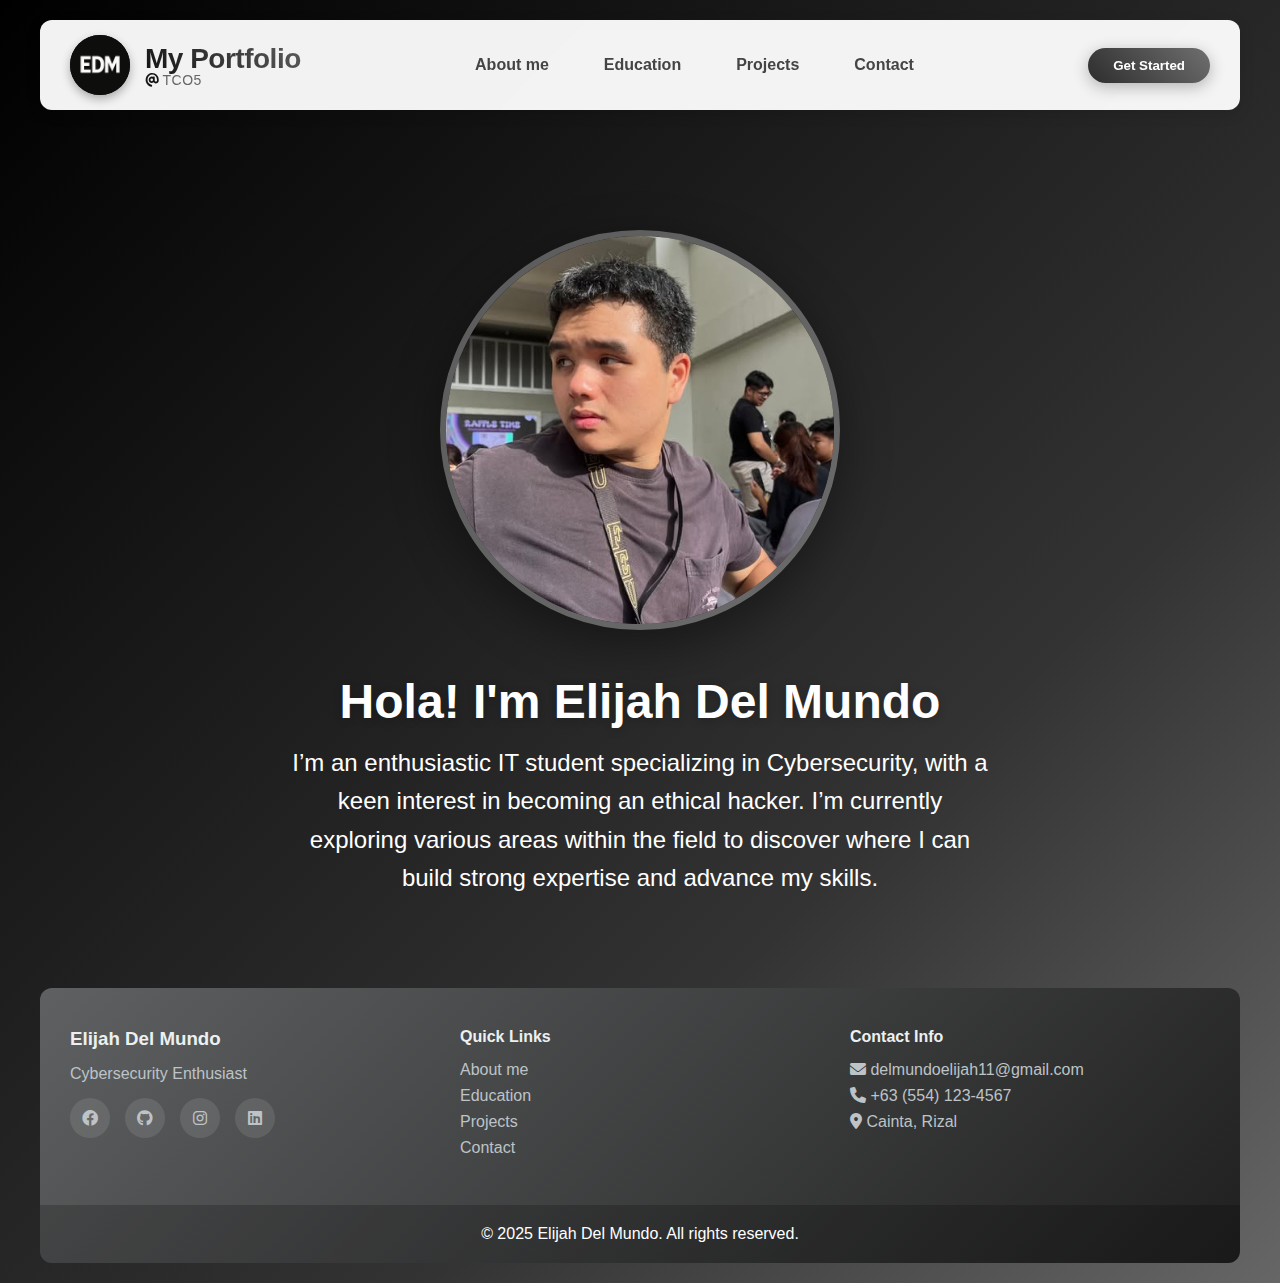
<file: index.html>
<!DOCTYPE html>
<html lang="en">
<head>
    <meta charset="UTF-8">
    <meta name="viewport" content="width=device-width, initial-scale=1.0">
    <title>WD-FINALS</title>
    <link rel="stylesheet" href="https://cdnjs.cloudflare.com/ajax/libs/font-awesome/6.0.0/css/all.min.css">
    <link rel="stylesheet" href="assets/css/style.css">
</head>
<body>
  <div class="container">
        
        <header>
            <div class="header-container">
                <div class="logo-container">
                    <div class="logo">
                        <img src="assets/img/edm.png" alt="EDM Logo" class="logo-image">
                    </div>
                    <div class="logo-text">
                        <div class="brand-name">My Portfolio</div>
                        <div class="tagline"><i class="fas fa-at"></i>TCO5</div>
                    </div>
                </div>
                
                <nav class="desktop-nav">
                    <ul>
                        <li><a href="pages/about/index.html">About me</a></li>
                        <li><a href="pages/education/index.html">Education</a></li>
                        <li><a href="pages/proj/index.html">Projects</a></li>
                        <li><a href="pages/contact/index.html">Contact</a></li>
                    </ul>
                </nav>
                
                <div class="cta-container">
                    <button class="cta-button">Get Started</button>
                </div>
                
                <button class="mobile-menu-btn">
                    <i class="fas fa-bars"></i>
                </button>
            </div>
        </header>
        
        
        <main class="content">
            <div class="profile-section">
                <div class="profile-image">
                    <img src="assets/img/elijah.jpg" alt="Elijah Del Mundo" class="profile-photo">
                </div>
                <div class="profile-text">
                    <h1>Hola! I'm Elijah Del Mundo</h1>
                    <p>I’m an enthusiastic IT student specializing in Cybersecurity, with a keen interest in becoming an ethical hacker. I’m currently exploring various areas within the field to discover where I can build strong expertise and advance my skills.</p>
                </div>
            </div>
        </main>   

        <footer class="footer">
            <div class="footer-content">
                <div class="footer-section">
                    <h3>Elijah Del Mundo</h3>
                    <p>Cybersecurity Enthusiast</p>
                    <div class="social-links">
                        <a href="#"><i class="fab fa-facebook"></i></a>
                        <a href="#"><i class="fab fa-github"></i></a>
                        <a href="#"><i class="fab fa-instagram"></i></a>
                        <a href="#"><i class="fab fa-linkedin"></i></a>
                    </div>
                </div>
                
                <div class="footer-section">
                    <h4>Quick Links</h4>
                    <ul>
                        <li><a href="pages/about/index.html">About me</a></li>
                        <li><a href="pages/education/index.html">Education</a></li>
                        <li><a href="pages/proj/index.html">Projects</a></li>
                        <li><a href="pages/contact/index.html">Contact</a></li>
                    </ul>
                </div>
                
                <div class="footer-section">
                    <h4>Contact Info</h4>
                    <p><i class="fas fa-envelope"></i> delmundoelijah11@gmail.com</p>
                    <p><i class="fas fa-phone"></i> +63 (554) 123-4567</p>
                    <p><i class="fas fa-map-marker-alt"></i> Cainta, Rizal</p>
                </div>
            </div>
            
            <div class="footer-bottom">
                <p>&copy; 2025 Elijah Del Mundo. All rights reserved.</p>
            </div>
        </footer>
    </div>


</body>
</html>
</file>
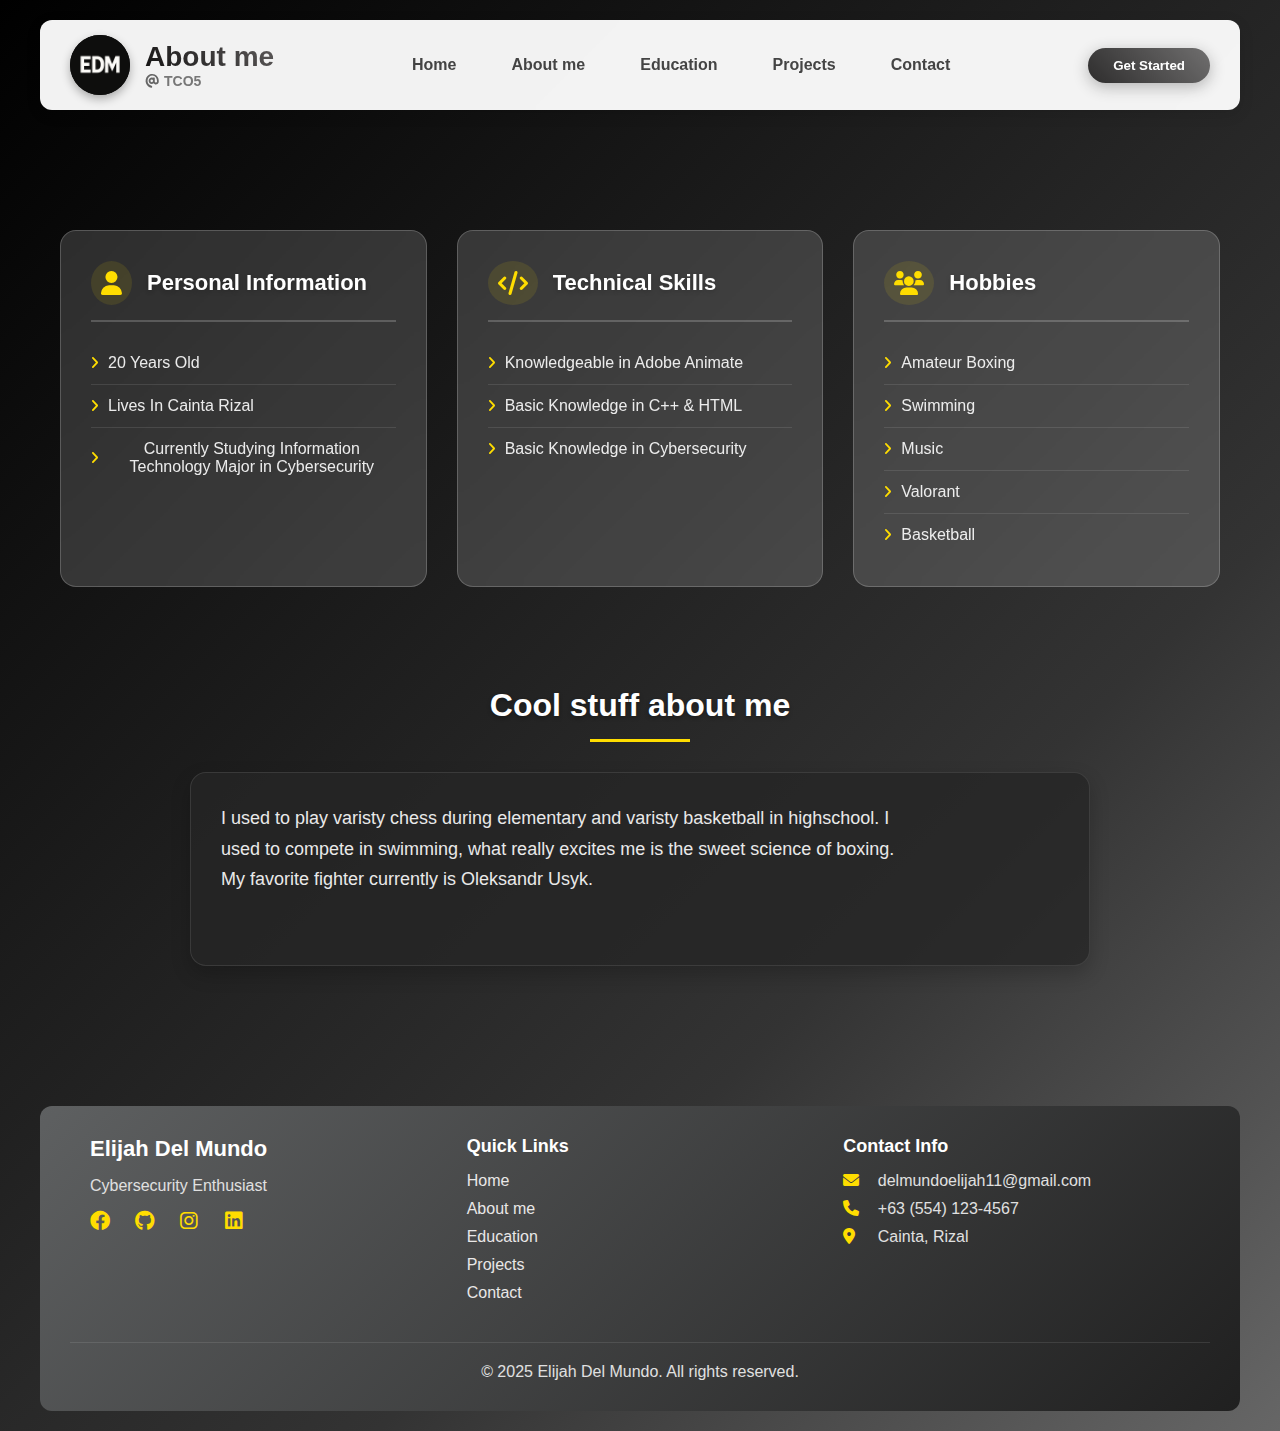
<file: pages/about/index.html>
<!DOCTYPE html>
<html lang="en">
<head>
    <meta charset="UTF-8">
    <meta name="viewport" content="width=device-width, initial-scale=1.0">
    <title>WD-FINALS</title>
    <link rel="stylesheet" href="https://cdnjs.cloudflare.com/ajax/libs/font-awesome/6.0.0/css/all.min.css">
    <link rel="stylesheet" href="style.css">
</head>
<body>
  <div class="container">
        
        <header>
            <div class="header-container">
                <div class="logo-container">
                    <div class="logo">
                        <img src="../../assets/img/edm.png" alt="EDM Logo" class="logo-image">
                    </div>
                    <div class="logo-text">
                        <div class="brand-name">About me</div>
                        <div class="tagline"><i class="fas fa-at"></i>TCO5</div>
                    </div>
                </div>
                
                <nav class="desktop-nav">
                    <ul>
                        <li><a href="../../index.html">Home</a></li>
                        <li><a href="index.html">About me</a></li>
                        <li><a href="../education/index.html">Education</a></li>
                        <li><a href="../proj/index.html">Projects</a></li>
                        <li><a href="../contact/index.html">Contact</a></li>
                    </ul>
                </nav>
                
                <div class="cta-container">
                    <button class="cta-button">Get Started</button>
                </div>
                
                <button class="mobile-menu-btn">
                    <i class="fas fa-bars"></i>
                </button>
            </div>
        </header>
        
        
        <main class="content">
            <div class="skills-container">
                <div class="skill-section">
                    <div class="skill-header">
                        <i class="fas fa-user"></i>
                        <h2>Personal Information</h2>
                    </div>
                    <ul class="skill-list">
                        <li><i class="fas fa-angle-right"></i> 20 Years Old</li>
                        <li><i class="fas fa-angle-right"></i> Lives In Cainta Rizal</li>
                        <li><i class="fas fa-angle-right"></i> Currently Studying Information Technology Major in Cybersecurity</li>
                    </ul>
                </div>
                
                <div class="skill-section">
                    <div class="skill-header">
                        <i class="fas fa-code"></i>
                        <h2>Technical Skills</h2>
                    </div>
                    <ul class="skill-list">
                        <li><i class="fas fa-angle-right"></i> Knowledgeable in Adobe Animate</li>
                        <li><i class="fas fa-angle-right"></i> Basic Knowledge in C++ & HTML</li>
                        <li><i class="fas fa-angle-right"></i> Basic Knowledge in Cybersecurity</li>
                    </ul>
                </div>
                
                <div class="skill-section">
                    <div class="skill-header">
                        <i class="fas fa-users"></i>
                        <h2>Hobbies</h2>
                    </div>
                    <ul class="skill-list">
                        <li><i class="fas fa-angle-right"></i>Amateur Boxing</li>
                        <li><i class="fas fa-angle-right"></i>Swimming</li>
                        <li><i class="fas fa-angle-right"></i>Music</li>
                        <li><i class="fas fa-angle-right"></i>Valorant</li>
                        <li><i class="fas fa-angle-right"></i>Basketball</li>
                    </ul>
                </div>
            </div>
            
            
            <div class="fun-facts-section">
                <h2>Cool stuff about me</h2>
                <div class="fun-facts-content">
                    <p>I used to play varisty chess during elementary and varisty basketball in highschool. I used to compete in swimming, what really excites me is the sweet science of boxing. My favorite fighter currently is Oleksandr Usyk. </p>
                </div>
            </div>
        </main>

        <footer class="footer">
            <div class="footer-content">
                <div class="footer-section">
                    <h3>Elijah Del Mundo</h3>
                    <p>Cybersecurity Enthusiast</p>
                    <div class="social-links">
                        <a href="#"><i class="fab fa-facebook"></i></a>
                        <a href="#"><i class="fab fa-github"></i></a>
                        <a href="#"><i class="fab fa-instagram"></i></a>
                        <a href="#"><i class="fab fa-linkedin"></i></a>
                    </div>
                </div>
                
                <div class="footer-section">
                    <h4>Quick Links</h4>
                    <ul>
                        <li><a href="../../index.html">Home</a></li>
                        <li><a href="index.html">About me</a></li>
                        <li><a href="../page2/index.html">Education</a></li>
                        <li><a href="../page3/index.html">Projects</a></li>
                        <li><a href="../page4/index.html">Contact</a></li>
                    </ul>
                </div>
                
                <div class="footer-section">
                    <h4>Contact Info</h4>
                    <p><i class="fas fa-envelope"></i> delmundoelijah11@gmail.com</p>
                    <p><i class="fas fa-phone"></i> +63 (554) 123-4567</p>
                    <p><i class="fas fa-map-marker-alt"></i> Cainta, Rizal</p>
                </div>
            </div>
            
            <div class="footer-bottom">
                <p>&copy; 2025 Elijah Del Mundo. All rights reserved.</p>
            </div>
        </footer>
    </div>
</body>
</html>
</file>
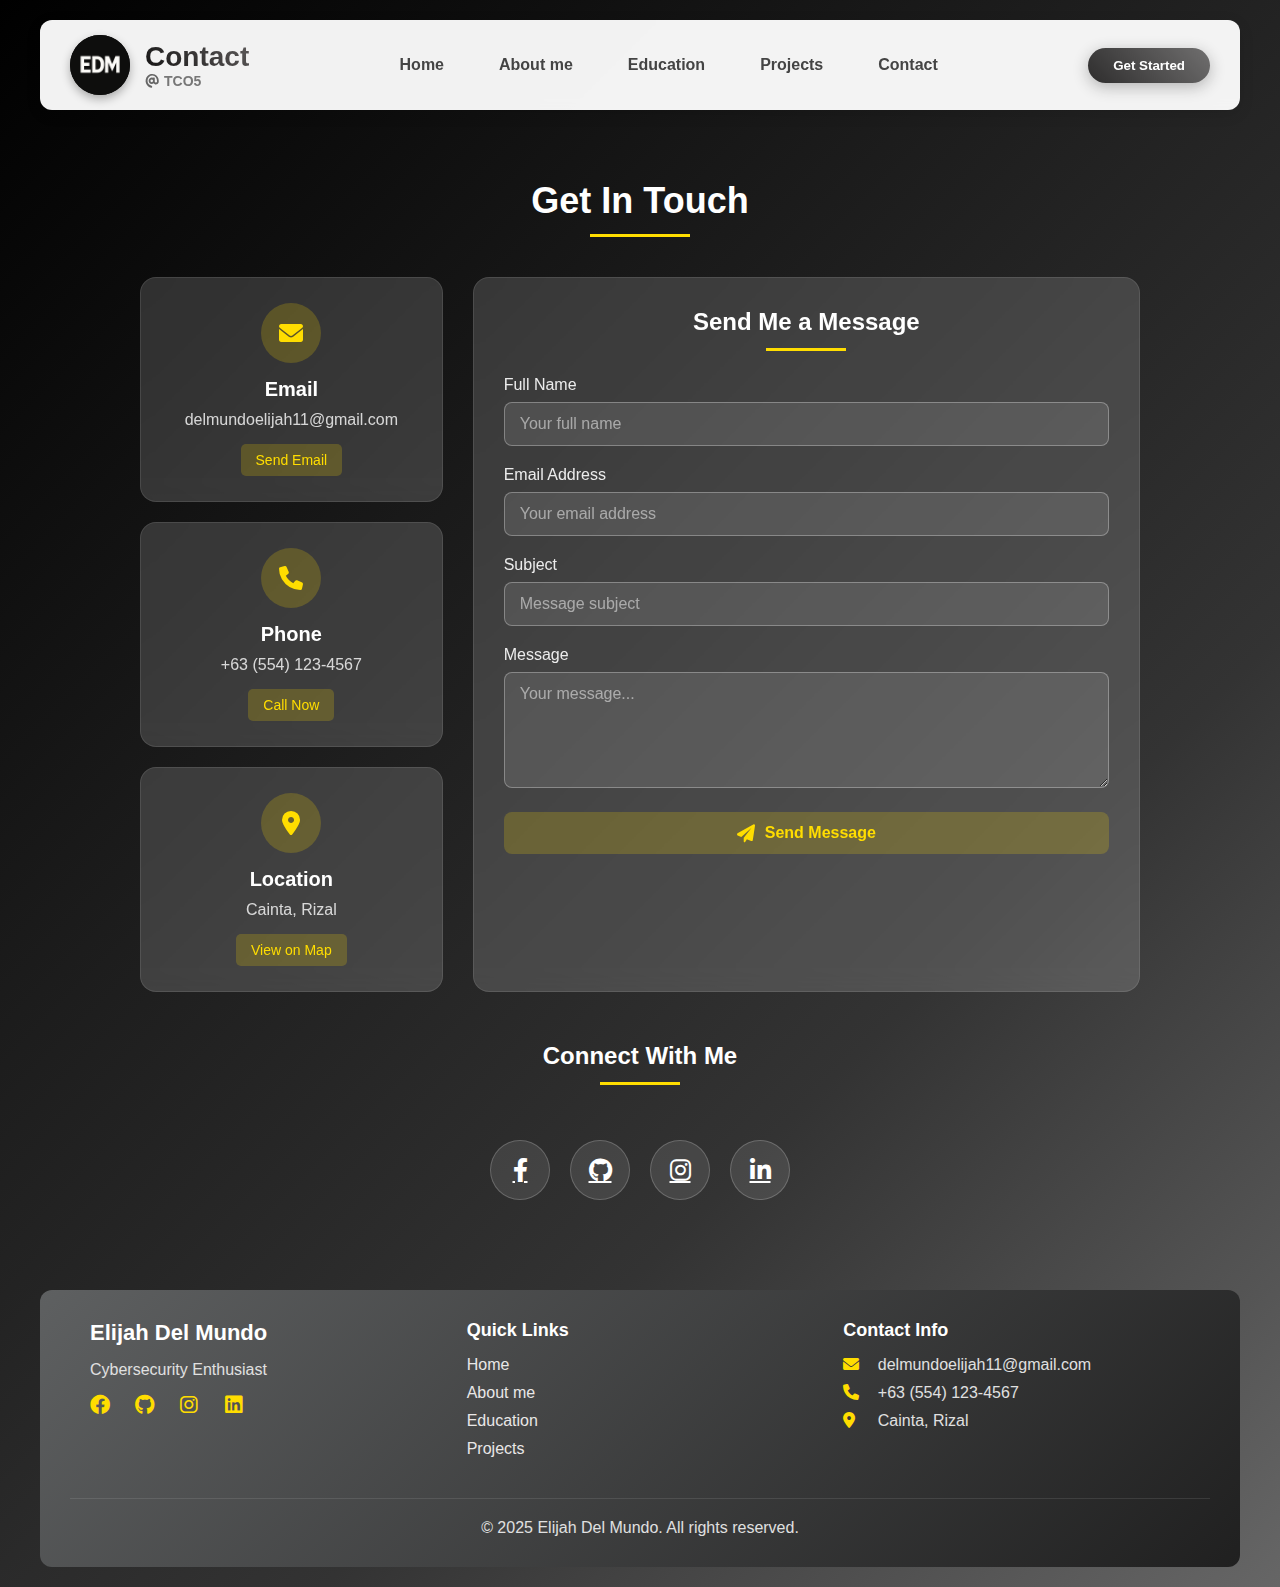
<file: pages/contact/index.html>
<!DOCTYPE html>
<html lang="en">
<head>
    <meta charset="UTF-8">
    <meta name="viewport" content="width=device-width, initial-scale=1.0">
    <title>WD-FINALS</title>
    <link rel="stylesheet" href="https://cdnjs.cloudflare.com/ajax/libs/font-awesome/6.0.0/css/all.min.css">
    <link rel="stylesheet" href="style.css">
</head>
<body>
  <div class="container">
        
        <header>
            <div class="header-container">
                <div class="logo-container">
                    <div class="logo">
                        <img src="../../assets/img/edm.png" alt="EDM Logo" class="logo-image">
                    </div>
                    <div class="logo-text">
                        <div class="brand-name">Contact</div>
                        <div class="tagline"><i class="fas fa-at"></i>TCO5</div>
                    </div>
                </div>
                
                <nav class="desktop-nav">
                    <ul>
                        <li><a href="../../index.html">Home</a></li>
                        <li><a href="../about/index.html">About me</a></li>
                        <li><a href="../education/index.html">Education</a></li>
                        <li><a href="../proj/index.html">Projects</a></li>
                        <li><a href="index.html">Contact</a></li>
                    </ul>
                </nav>
                
                <div class="cta-container">
                    <button class="cta-button">Get Started</button>
                </div>
                
                <button class="mobile-menu-btn">
                    <i class="fas fa-bars"></i>
                </button>
            </div>
        </header>
        
       
        <main class="content">
            <div class="contact-container">
                <h1 class="contact-heading">Get In Touch</h1>
                
                <div class="contact-wrapper">
                    <div class="contact-info">
                        <div class="contact-card">
                            <div class="contact-icon">
                                <i class="fas fa-envelope"></i>
                            </div>
                            <h3>Email</h3>
                            <p>delmundoelijah11@gmail.com</p>
                            <a href="mailto:delmundoelijah11@gmail.com" class="contact-button">Send Email</a>
                        </div>
                        
                        <div class="contact-card">
                            <div class="contact-icon">
                                <i class="fas fa-phone"></i>
                            </div>
                            <h3>Phone</h3>
                            <p>+63 (554) 123-4567</p>
                            <a href="tel:+63554123456" class="contact-button">Call Now</a>
                        </div>
                        
                        <div class="contact-card">
                            <div class="contact-icon">
                                <i class="fas fa-map-marker-alt"></i>
                            </div>
                            <h3>Location</h3>
                            <p>Cainta, Rizal</p>
                            <a href="https://maps.google.com/?q=Cainta,+Rizal,+Philippines" target="_blank" class="contact-button">View on Map</a>
                        </div>
                    </div>
                    
                    <div class="contact-form">
                        <h2>Send Me a Message</h2>
                        <form>
                            <div class="form-group">
                                <label for="name">Full Name</label>
                                <input type="text" id="name" name="name" placeholder="Your full name" required>
                            </div>
                            
                            <div class="form-group">
                                <label for="email">Email Address</label>
                                <input type="email" id="email" name="email" placeholder="Your email address" required>
                            </div>
                            
                            <div class="form-group">
                                <label for="subject">Subject</label>
                                <input type="text" id="subject" name="subject" placeholder="Message subject">
                            </div>
                            
                            <div class="form-group">
                                <label for="message">Message</label>
                                <textarea id="message" name="message" rows="5" placeholder="Your message..." required></textarea>
                            </div>
                            
                            <button type="submit" class="submit-button">
                                <i class="fas fa-paper-plane"></i> Send Message
                            </button>
                        </form>
                    </div>
                </div>
                
                <div class="social-connect">
                    <h2>Connect With Me</h2>
                    <div class="social-icons">
                        <a href="#" class="social-icon"><i class="fab fa-facebook-f"></i></a>
                        <a href="#" class="social-icon"><i class="fab fa-github"></i></a>
                        <a href="#" class="social-icon"><i class="fab fa-instagram"></i></a>
                        <a href="#" class="social-icon"><i class="fab fa-linkedin-in"></i></a>
                    </div>
                </div>
            </div>
        </main>

        <footer class="footer">
            <div class="footer-content">
                <div class="footer-section">
                    <h3>Elijah Del Mundo</h3>
                    <p>Cybersecurity Enthusiast</p>
                    <div class="social-links">
                        <a href="#"><i class="fab fa-facebook"></i></a>
                        <a href="#"><i class="fab fa-github"></i></a>
                        <a href="#"><i class="fab fa-instagram"></i></a>
                        <a href="#"><i class="fab fa-linkedin"></i></a>
                    </div>
                </div>
                
                <div class="footer-section">
                    <h4>Quick Links</h4>
                    <ul>
                        <li><a href="../../index.html">Home</a></li>
                        <li><a href="../page1/index.html">About me</a></li>
                        <li><a href="../page2/index.html">Education</a></li>
                        <li><a href="../page3/index.html">Projects</a></li>
                    </ul>
                </div>
                
                <div class="footer-section">
                    <h4>Contact Info</h4>
                    <p><i class="fas fa-envelope"></i> delmundoelijah11@gmail.com</p>
                    <p><i class="fas fa-phone"></i> +63 (554) 123-4567</p>
                    <p><i class="fas fa-map-marker-alt"></i> Cainta, Rizal</p>
                </div>
            </div>
            
            <div class="footer-bottom">
                <p>&copy; 2025 Elijah Del Mundo. All rights reserved.</p>
            </div>
        </footer>
    </div>
</body>
</html>
</file>
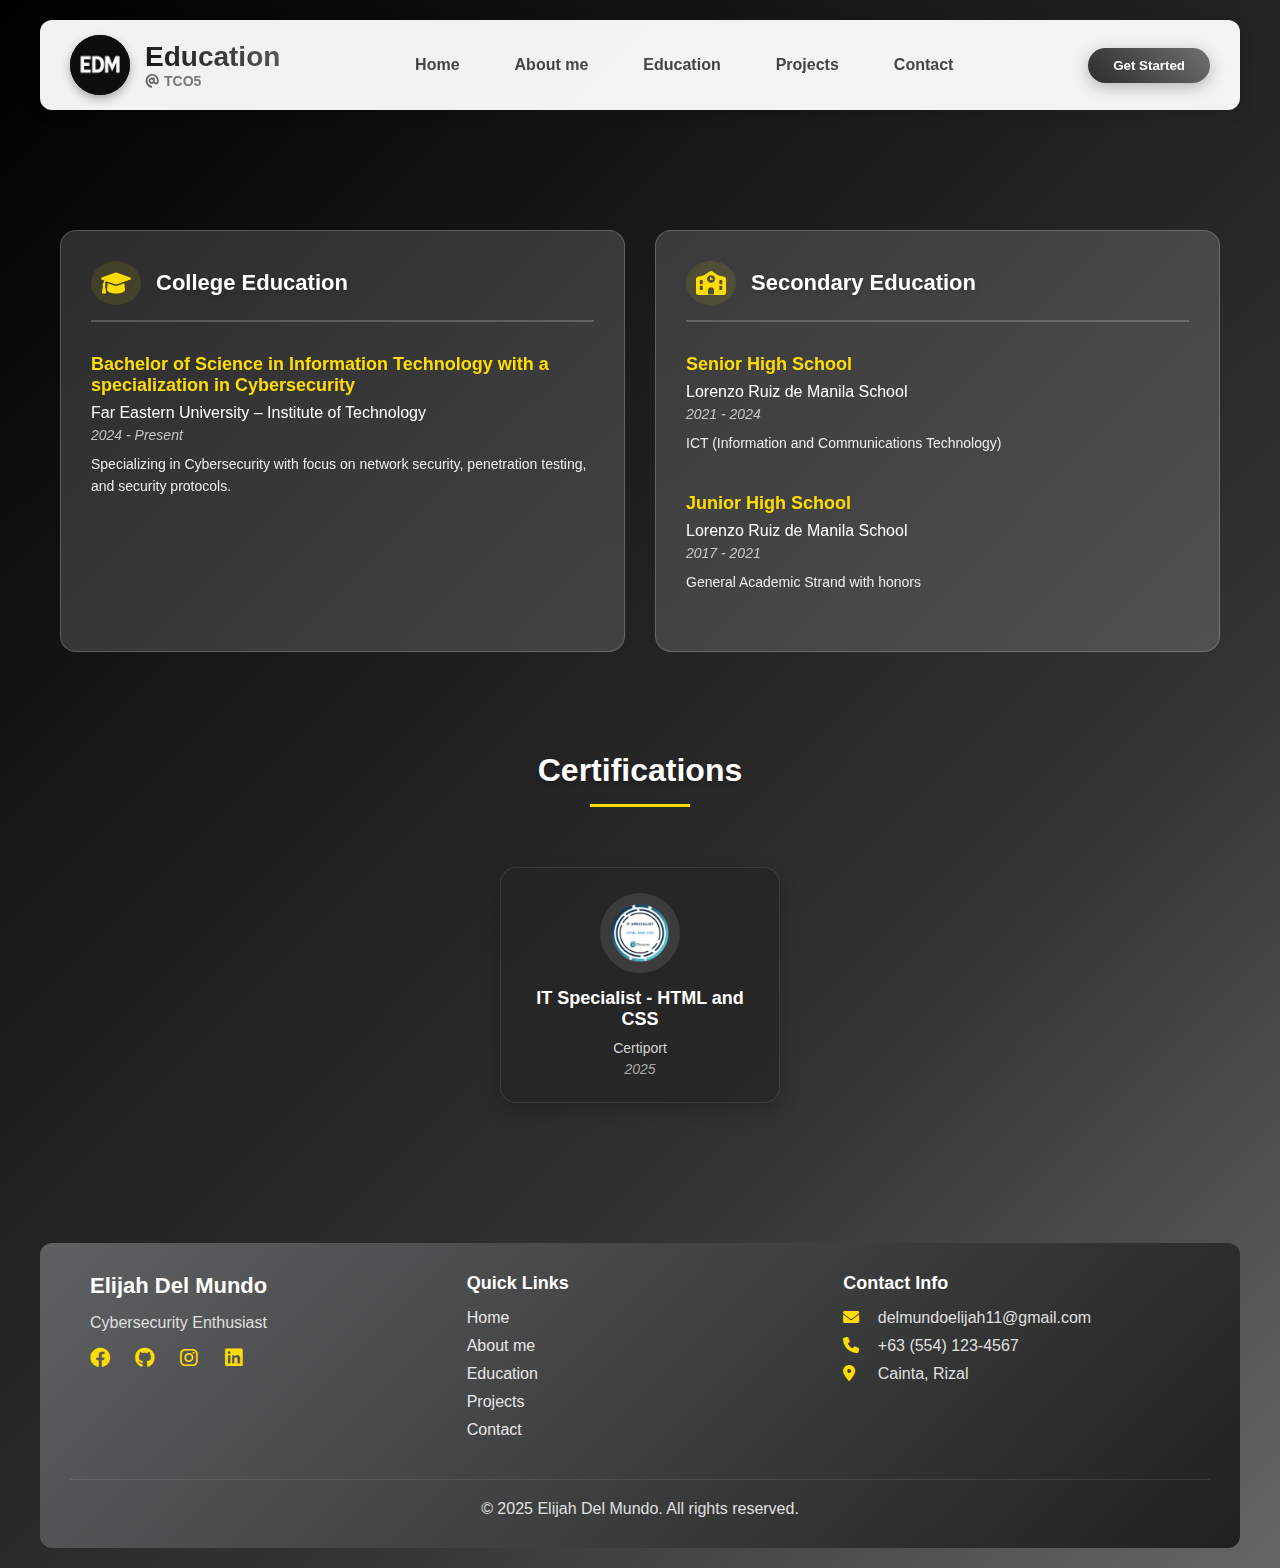
<file: pages/education/index.html>
<!DOCTYPE html>
<html lang="en">
<head>
    <meta charset="UTF-8">
    <meta name="viewport" content="width=device-width, initial-scale=1.0">
    <title>WD-FINALS</title>
    <link rel="stylesheet" href="https://cdnjs.cloudflare.com/ajax/libs/font-awesome/6.0.0/css/all.min.css">
    <link rel="stylesheet" href="style.css">
</head>
<body>
  <div class="container">
        
        <header>
            <div class="header-container">
                <div class="logo-container">
                    <div class="logo">
                        <img src="../../assets/img/edm.png" alt="EDM Logo" class="logo-image">
                    </div>
                    <div class="logo-text">
                        <div class="brand-name">Education</div>
                        <div class="tagline"><i class="fas fa-at"></i>TCO5</div>
                    </div>
                </div>
                
                <nav class="desktop-nav">
                    <ul>
                        <li><a href="../../index.html">Home</a></li>
                        <li><a href="../about/index.html">About me</a></li>
                        <li><a href="#">Education</a></li>
                        <li><a href="../proj/index.html">Projects</a></li>
                        <li><a href="../contact/index.html">Contact</a></li>
                    </ul>
                </nav>
                
                <div class="cta-container">
                    <button class="cta-button">Get Started</button>
                </div>
                
                <button class="mobile-menu-btn">
                    <i class="fas fa-bars"></i>
                </button>
            </div>
        </header>
        
        
        <main class="content">
            <div class="education-container">
                <div class="education-section">
                    <div class="education-header">
                        <i class="fas fa-graduation-cap"></i>
                        <h2>College Education</h2>
                    </div>
                    <ul class="education-list">
                        <li>
                            <div class="education-item">
                                <h3>Bachelor of Science in Information Technology with a specialization in Cybersecurity</h3>
                                <p class="institution">Far Eastern University – Institute of Technology</p>
                                <p class="year">2024 - Present</p>
                                <p class="description">Specializing in Cybersecurity with focus on network security, penetration testing, and security protocols.</p>
                            </div>
                        </li>
                    </ul>
                </div>
                
                <div class="education-section">
                    <div class="education-header">
                        <i class="fas fa-school"></i>
                        <h2>Secondary Education</h2>
                    </div>
                    <ul class="education-list">
                        <li>
                            <div class="education-item">
                                <h3>Senior High School</h3>
                                <p class="institution">Lorenzo Ruiz de Manila School</p>
                                <p class="year">2021 - 2024</p>
                                <p class="description">ICT (Information and Communications Technology)</p>
                            </div>
                        </li>
                        <li>
                            <div class="education-item">
                                <h3>Junior High School</h3>
                                <p class="institution">Lorenzo Ruiz de Manila School</p>
                                <p class="year">2017 - 2021</p>
                                <p class="description">General Academic Strand with honors</p>
                            </div>
                        </li>
                    </ul>
                </div>
            </div>

            <div class="certifications-section">
                <h2>Certifications</h2>
                <div class="certifications-content">
                    <div class="certification-card">
                        <div class="certification-logo">
                           <img src="../../assets/img/certiportlogo.png" alt="Certiport Logo" class="cert-logo-image">
                        </div>
                        <h3>IT Specialist - HTML and CSS</h3>
                        <p class="issuer">Certiport</p>
                        <p class="year">2025</p>
                    </div>
                </div>
            </div>
        </main>

        <footer class="footer">
            <div class="footer-content">
                <div class="footer-section">
                    <h3>Elijah Del Mundo</h3>
                    <p>Cybersecurity Enthusiast</p>
                    <div class="social-links">
                        <a href="#"><i class="fab fa-facebook"></i></a>
                        <a href="#"><i class="fab fa-github"></i></a>
                        <a href="#"><i class="fab fa-instagram"></i></a>
                        <a href="#"><i class="fab fa-linkedin"></i></a>
                    </div>
                </div>
                
                <div class="footer-section">
                    <h4>Quick Links</h4>
                    <ul>
                        <li><a href="../../index.html">Home</a></li>
                        <li><a href="../about/index.html">About me</a></li>
                        <li><a href="#">Education</a></li>
                        <li><a href="../proj/index.html">Projects</a></li>
                        <li><a href="../contact/index.html">Contact</a></li>
                    </ul>
                </div>
                
                <div class="footer-section">
                    <h4>Contact Info</h4>
                    <p><i class="fas fa-envelope"></i> delmundoelijah11@gmail.com</p>
                    <p><i class="fas fa-phone"></i> +63 (554) 123-4567</p>
                    <p><i class="fas fa-map-marker-alt"></i> Cainta, Rizal</p>
                </div>
            </div>
            
            <div class="footer-bottom">
                <p>&copy; 2025 Elijah Del Mundo. All rights reserved.</p>
            </div>
        </footer>
    </div>
</body>
</html>
</file>
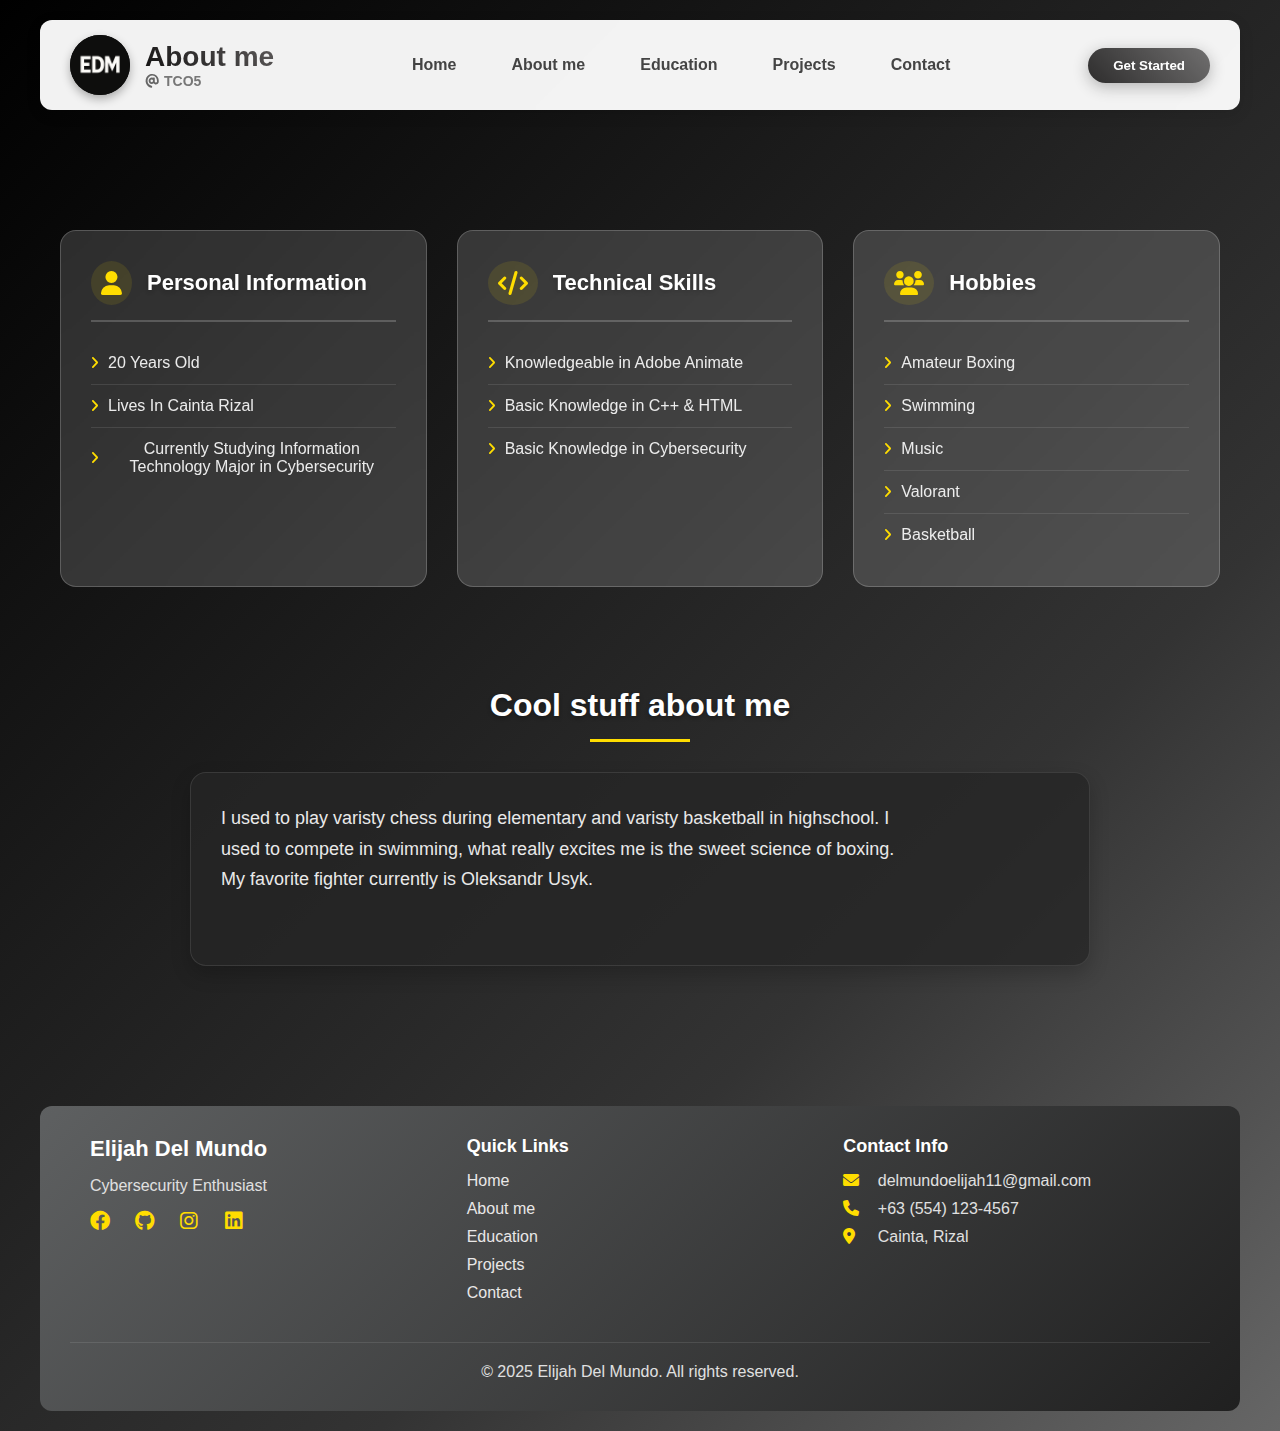
<file: pages/page1/index.html>
<!DOCTYPE html>
<html lang="en">
<head>
    <meta charset="UTF-8">
    <meta name="viewport" content="width=device-width, initial-scale=1.0">
    <title>WD-FINALS</title>
    <link rel="stylesheet" href="https://cdnjs.cloudflare.com/ajax/libs/font-awesome/6.0.0/css/all.min.css">
    <link rel="stylesheet" href="style.css">
</head>
<body>
  <div class="container">
        
        <header>
            <div class="header-container">
                <div class="logo-container">
                    <div class="logo">
                        <img src="../../assets/img/edm.png" alt="EDM Logo" class="logo-image">
                    </div>
                    <div class="logo-text">
                        <div class="brand-name">About me</div>
                        <div class="tagline"><i class="fas fa-at"></i>TCO5</div>
                    </div>
                </div>
                
                <nav class="desktop-nav">
                    <ul>
                        <li><a href="../../index.html">Home</a></li>
                        <li><a href="index.html">About me</a></li>
                        <li><a href="../page2/index.html">Education</a></li>
                        <li><a href="../page3/index.html">Projects</a></li>
                        <li><a href="../page4/index.html">Contact</a></li>
                    </ul>
                </nav>
                
                <div class="cta-container">
                    <button class="cta-button">Get Started</button>
                </div>
                
                <button class="mobile-menu-btn">
                    <i class="fas fa-bars"></i>
                </button>
            </div>
        </header>
        
        
        <main class="content">
            <div class="skills-container">
                <div class="skill-section">
                    <div class="skill-header">
                        <i class="fas fa-user"></i>
                        <h2>Personal Information</h2>
                    </div>
                    <ul class="skill-list">
                        <li><i class="fas fa-angle-right"></i> 20 Years Old</li>
                        <li><i class="fas fa-angle-right"></i> Lives In Cainta Rizal</li>
                        <li><i class="fas fa-angle-right"></i> Currently Studying Information Technology Major in Cybersecurity</li>
                    </ul>
                </div>
                
                <div class="skill-section">
                    <div class="skill-header">
                        <i class="fas fa-code"></i>
                        <h2>Technical Skills</h2>
                    </div>
                    <ul class="skill-list">
                        <li><i class="fas fa-angle-right"></i> Knowledgeable in Adobe Animate</li>
                        <li><i class="fas fa-angle-right"></i> Basic Knowledge in C++ & HTML</li>
                        <li><i class="fas fa-angle-right"></i> Basic Knowledge in Cybersecurity</li>
                    </ul>
                </div>
                
                <div class="skill-section">
                    <div class="skill-header">
                        <i class="fas fa-users"></i>
                        <h2>Hobbies</h2>
                    </div>
                    <ul class="skill-list">
                        <li><i class="fas fa-angle-right"></i>Amateur Boxing</li>
                        <li><i class="fas fa-angle-right"></i>Swimming</li>
                        <li><i class="fas fa-angle-right"></i>Music</li>
                        <li><i class="fas fa-angle-right"></i>Valorant</li>
                        <li><i class="fas fa-angle-right"></i>Basketball</li>
                    </ul>
                </div>
            </div>
            
            
            <div class="fun-facts-section">
                <h2>Cool stuff about me</h2>
                <div class="fun-facts-content">
                    <p>I used to play varisty chess during elementary and varisty basketball in highschool. I used to compete in swimming, what really excites me is the sweet science of boxing. My favorite fighter currently is Oleksandr Usyk. </p>
                </div>
            </div>
        </main>

        <footer class="footer">
            <div class="footer-content">
                <div class="footer-section">
                    <h3>Elijah Del Mundo</h3>
                    <p>Cybersecurity Enthusiast</p>
                    <div class="social-links">
                        <a href="#"><i class="fab fa-facebook"></i></a>
                        <a href="#"><i class="fab fa-github"></i></a>
                        <a href="#"><i class="fab fa-instagram"></i></a>
                        <a href="#"><i class="fab fa-linkedin"></i></a>
                    </div>
                </div>
                
                <div class="footer-section">
                    <h4>Quick Links</h4>
                    <ul>
                        <li><a href="../../index.html">Home</a></li>
                        <li><a href="index.html">About me</a></li>
                        <li><a href="../page2/index.html">Education</a></li>
                        <li><a href="../page3/index.html">Projects</a></li>
                        <li><a href="../page4/index.html">Contact</a></li>
                    </ul>
                </div>
                
                <div class="footer-section">
                    <h4>Contact Info</h4>
                    <p><i class="fas fa-envelope"></i> delmundoelijah11@gmail.com</p>
                    <p><i class="fas fa-phone"></i> +63 (554) 123-4567</p>
                    <p><i class="fas fa-map-marker-alt"></i> Cainta, Rizal</p>
                </div>
            </div>
            
            <div class="footer-bottom">
                <p>&copy; 2025 Elijah Del Mundo. All rights reserved.</p>
            </div>
        </footer>
    </div>
</body>
</html>
</file>
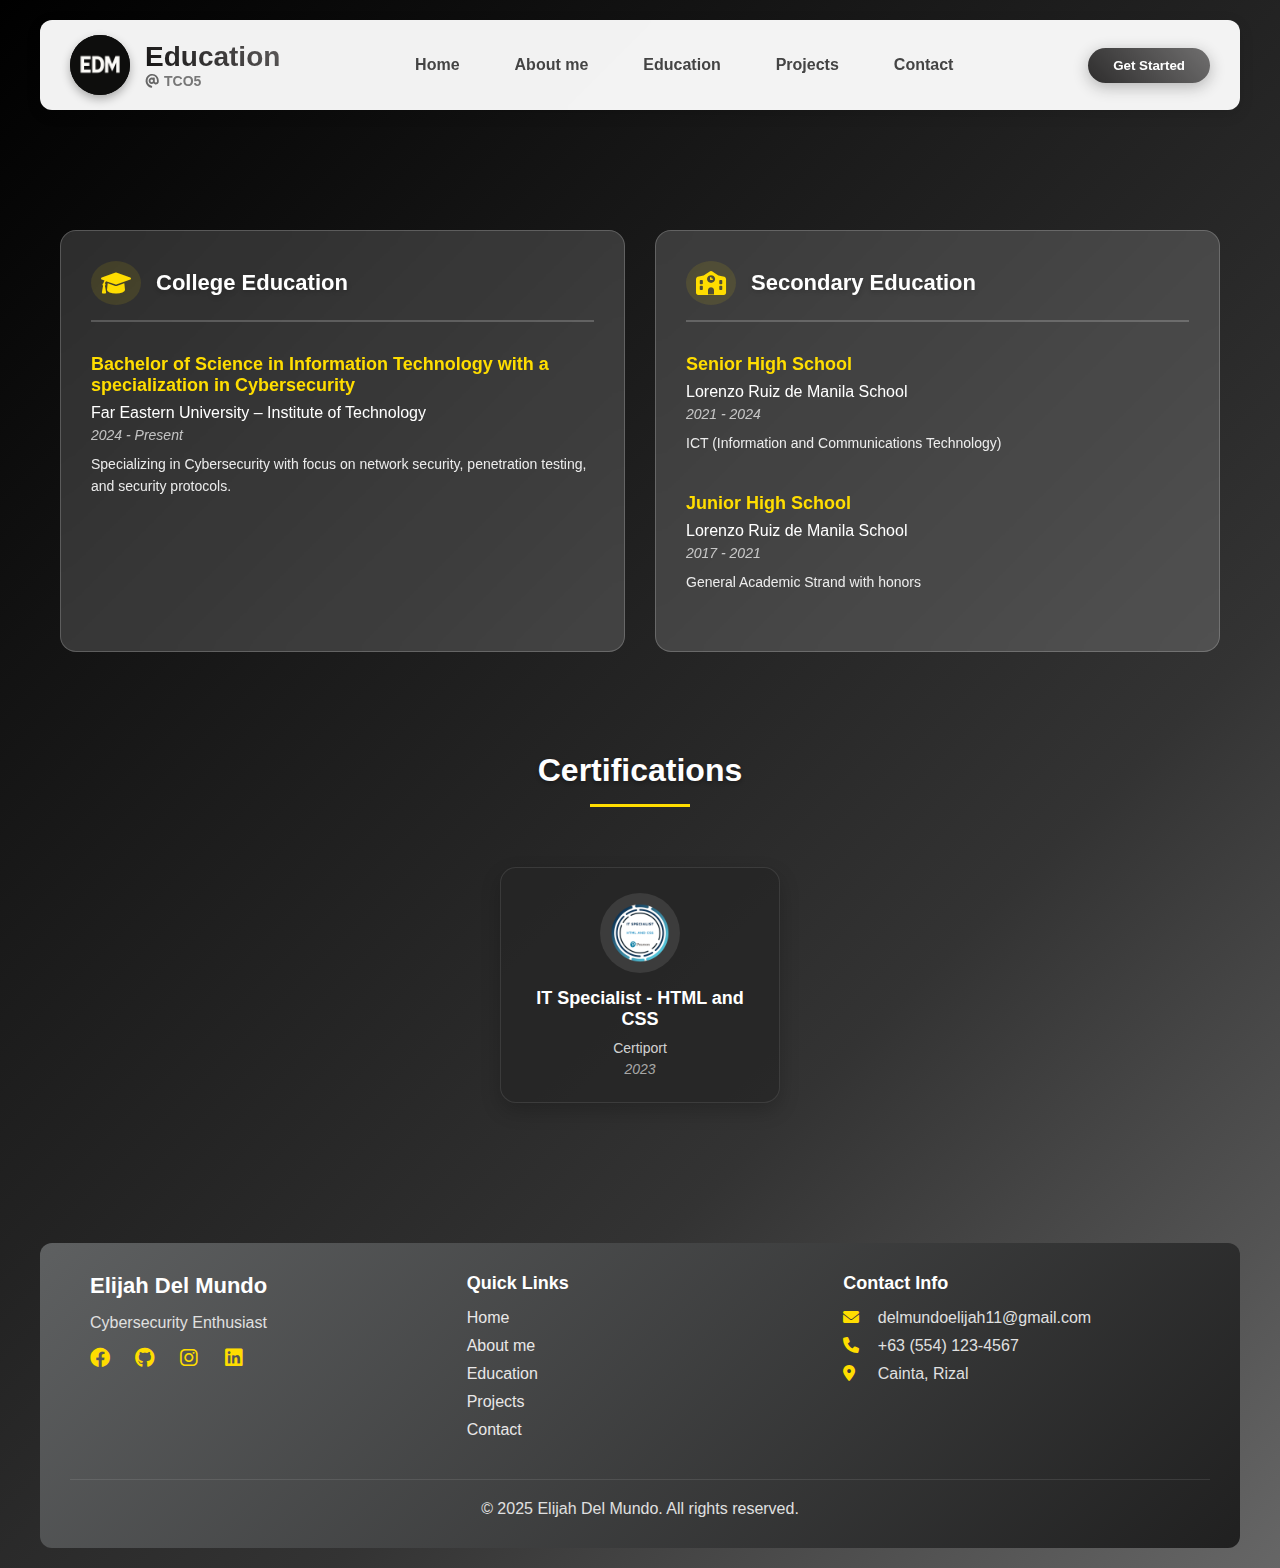
<file: pages/page2/index.html>
<!DOCTYPE html>
<html lang="en">
<head>
    <meta charset="UTF-8">
    <meta name="viewport" content="width=device-width, initial-scale=1.0">
    <title>WD-FINALS</title>
    <link rel="stylesheet" href="https://cdnjs.cloudflare.com/ajax/libs/font-awesome/6.0.0/css/all.min.css">
    <link rel="stylesheet" href="style.css">
</head>
<body>
  <div class="container">
        
        <header>
            <div class="header-container">
                <div class="logo-container">
                    <div class="logo">
                        <img src="../../assets/img/edm.png" alt="EDM Logo" class="logo-image">
                    </div>
                    <div class="logo-text">
                        <div class="brand-name">Education</div>
                        <div class="tagline"><i class="fas fa-at"></i>TCO5</div>
                    </div>
                </div>
                
                <nav class="desktop-nav">
                    <ul>
                        <li><a href="../../index.html">Home</a></li>
                        <li><a href="../page1/index.html">About me</a></li>
                        <li><a href="#">Education</a></li>
                        <li><a href="../page3/index.html">Projects</a></li>
                        <li><a href="../page4/index.html">Contact</a></li>
                    </ul>
                </nav>
                
                <div class="cta-container">
                    <button class="cta-button">Get Started</button>
                </div>
                
                <button class="mobile-menu-btn">
                    <i class="fas fa-bars"></i>
                </button>
            </div>
        </header>
        
        
        <main class="content">
            <div class="education-container">
                <div class="education-section">
                    <div class="education-header">
                        <i class="fas fa-graduation-cap"></i>
                        <h2>College Education</h2>
                    </div>
                    <ul class="education-list">
                        <li>
                            <div class="education-item">
                                <h3>Bachelor of Science in Information Technology with a specialization in Cybersecurity</h3>
                                <p class="institution">Far Eastern University – Institute of Technology</p>
                                <p class="year">2024 - Present</p>
                                <p class="description">Specializing in Cybersecurity with focus on network security, penetration testing, and security protocols.</p>
                            </div>
                        </li>
                    </ul>
                </div>
                
                <div class="education-section">
                    <div class="education-header">
                        <i class="fas fa-school"></i>
                        <h2>Secondary Education</h2>
                    </div>
                    <ul class="education-list">
                        <li>
                            <div class="education-item">
                                <h3>Senior High School</h3>
                                <p class="institution">Lorenzo Ruiz de Manila School</p>
                                <p class="year">2021 - 2024</p>
                                <p class="description">ICT (Information and Communications Technology)</p>
                            </div>
                        </li>
                        <li>
                            <div class="education-item">
                                <h3>Junior High School</h3>
                                <p class="institution">Lorenzo Ruiz de Manila School</p>
                                <p class="year">2017 - 2021</p>
                                <p class="description">General Academic Strand with honors</p>
                            </div>
                        </li>
                    </ul>
                </div>
            </div>

            <div class="certifications-section">
                <h2>Certifications</h2>
                <div class="certifications-content">
                    <div class="certification-card">
                        <div class="certification-logo">
                           <img src="../../assets/img/certiportlogo.png" alt="Certiport Logo" class="cert-logo-image">
                        </div>
                        <h3>IT Specialist - HTML and CSS</h3>
                        <p class="issuer">Certiport</p>
                        <p class="year">2023</p>
                    </div>
                </div>
            </div>
        </main>

        <footer class="footer">
            <div class="footer-content">
                <div class="footer-section">
                    <h3>Elijah Del Mundo</h3>
                    <p>Cybersecurity Enthusiast</p>
                    <div class="social-links">
                        <a href="#"><i class="fab fa-facebook"></i></a>
                        <a href="#"><i class="fab fa-github"></i></a>
                        <a href="#"><i class="fab fa-instagram"></i></a>
                        <a href="#"><i class="fab fa-linkedin"></i></a>
                    </div>
                </div>
                
                <div class="footer-section">
                    <h4>Quick Links</h4>
                    <ul>
                        <li><a href="../../index.html">Home</a></li>
                        <li><a href="../page1/index.html">About me</a></li>
                        <li><a href="#">Education</a></li>
                        <li><a href="../page3/index.html">Projects</a></li>
                        <li><a href="../page4/index.html">Contact</a></li>
                    </ul>
                </div>
                
                <div class="footer-section">
                    <h4>Contact Info</h4>
                    <p><i class="fas fa-envelope"></i> delmundoelijah11@gmail.com</p>
                    <p><i class="fas fa-phone"></i> +63 (554) 123-4567</p>
                    <p><i class="fas fa-map-marker-alt"></i> Cainta, Rizal</p>
                </div>
            </div>
            
            <div class="footer-bottom">
                <p>&copy; 2025 Elijah Del Mundo. All rights reserved.</p>
            </div>
        </footer>
    </div>
</body>
</html>
</file>
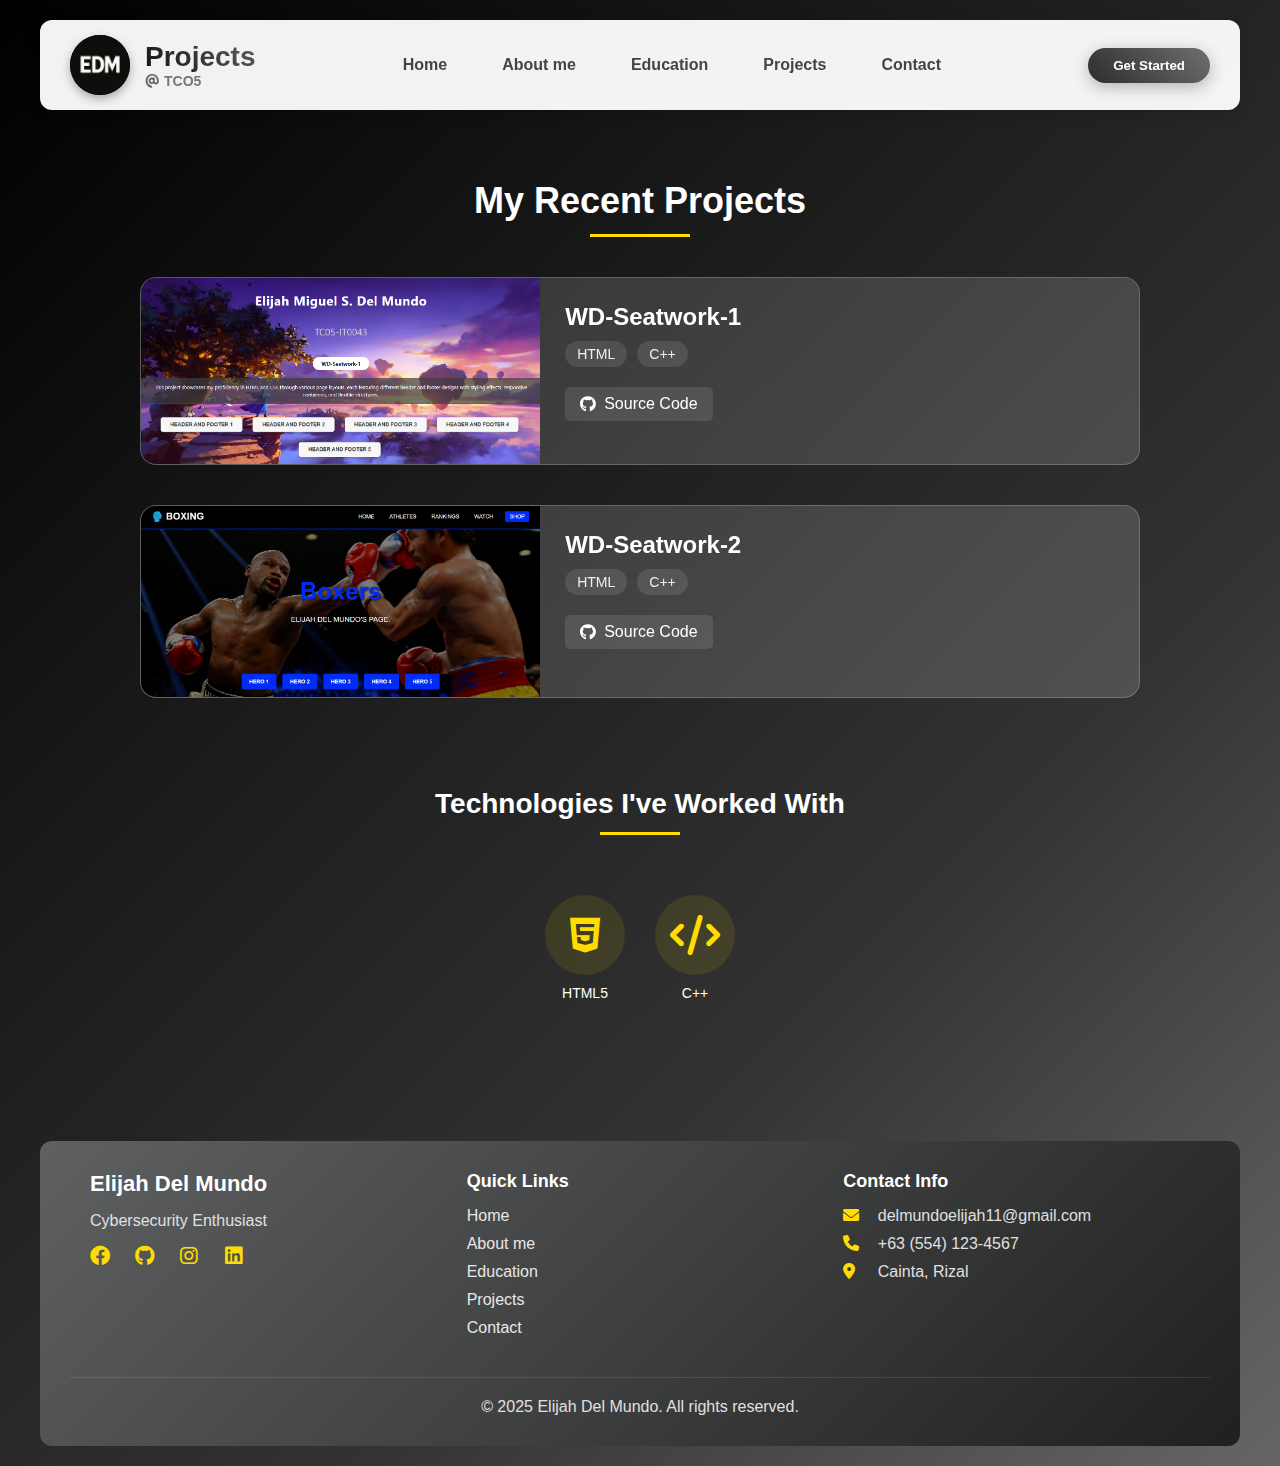
<file: pages/page3/index.html>
<!DOCTYPE html>
<html lang="en">
<head>
    <meta charset="UTF-8">
    <meta name="viewport" content="width=device-width, initial-scale=1.0">
    <title>WD-FINALS</title>
    <link rel="stylesheet" href="https://cdnjs.cloudflare.com/ajax/libs/font-awesome/6.0.0/css/all.min.css">
    <link rel="stylesheet" href="style.css">
</head>
<body>
  <div class="container">
        
        <header>
            <div class="header-container">
                <div class="logo-container">
                    <div class="logo">
                        <img src="../../assets/img/edm.png" alt="EDM Logo" class="logo-image">
                    </div>
                    <div class="logo-text">
                        <div class="brand-name">Projects</div>
                        <div class="tagline"><i class="fas fa-at"></i>TCO5</div>
                    </div>
                </div>
                
                <nav class="desktop-nav">
                    <ul>
                        <li><a href="../../index.html">Home</a></li>
                        <li><a href="../page1/index.html">About me</a></li>
                        <li><a href="../page2/index.html">Education</a></li>
                        <li><a href="index.html">Projects</a></li>
                        <li><a href="../page4/index.html">Contact</a></li>
                    </ul>
                </nav>
                
                <div class="cta-container">
                    <button class="cta-button">Get Started</button>
                </div>
                
                <button class="mobile-menu-btn">
                    <i class="fas fa-bars"></i>
                </button>
            </div>
        </header>
        
       
        <main class="content">
            <div class="projects-container">
                <h1 class="projects-heading">My Recent Projects</h1>
                
                
                
                
<div class="project-card">
    <div class="project-image">
        <img src="../../assets/img/project1.PNG" alt="Project 1 Screenshot">
    </div>
    <div class="project-details">
        <h2>WD-Seatwork-1</h2>
        <div class="project-tech">
            <span>HTML</span>
            <span>C++</span>
        </div>
        <div class="project-links">
            <a href="https://github.com/elijahdelmundo/WD-Seatwork-1" class="project-link"><i class="fab fa-github"></i> Source Code</a>
        </div>
    </div>
</div>
                
                
                <div class="project-card">
                    <div class="project-image">
                        <img src="../../assets/img/project2.PNG" alt="Project 2 Screenshot">
                    </div>
                    <div class="project-details">
                        <h2>WD-Seatwork-2</h2>
                        <div class="project-tech">
                            <span>HTML</span>
                            <span>C++</span>
                            
                        </div>
                        <div class="project-links">
                            <a href="https://github.com/elijahdelmundo/WD-Seatwork-2" class="project-link"><i class="fab fa-github"></i> Source Code</a>
                        </div>
                    </div>
                </div>
            </div>
            
            
            <div class="project-skills-section">
                <h2>Technologies I've Worked With</h2>
                <div class="skill-icons">
                    <div class="skill-icon">
                        <i class="fab fa-html5"></i>
                        <span>HTML5</span>
                    </div>
                    <div class="skill-icon">
                        <i class="fas fa-code"></i>
                        <span>C++</span>
                    </div>
                </div>
            </div>
        </main>

        <footer class="footer">
            <div class="footer-content">
                <div class="footer-section">
                    <h3>Elijah Del Mundo</h3>
                    <p>Cybersecurity Enthusiast</p>
                    <div class="social-links">
                        <a href="#"><i class="fab fa-facebook"></i></a>
                        <a href="#"><i class="fab fa-github"></i></a>
                        <a href="#"><i class="fab fa-instagram"></i></a>
                        <a href="#"><i class="fab fa-linkedin"></i></a>
                    </div>
                </div>
                
                <div class="footer-section">
                    <h4>Quick Links</h4>
                    <ul>
                        <li><a href="../../index.html">Home</a></li>
                        <li><a href="../page1/index.html">About me</a></li>
                        <li><a href="../page2/index.html">Education</a></li>
                        <li><a href="index.html">Projects</a></li>
                        <li><a href="../page4/index.html">Contact</a></li>
                    </ul>
                </div>
                
                <div class="footer-section">
                    <h4>Contact Info</h4>
                    <p><i class="fas fa-envelope"></i> delmundoelijah11@gmail.com</p>
                    <p><i class="fas fa-phone"></i> +63 (554) 123-4567</p>
                    <p><i class="fas fa-map-marker-alt"></i> Cainta, Rizal</p>
                </div>
            </div>
            
            <div class="footer-bottom">
                <p>&copy; 2025 Elijah Del Mundo. All rights reserved.</p>
            </div>
        </footer>
    </div>
</body>
</html>
</file>
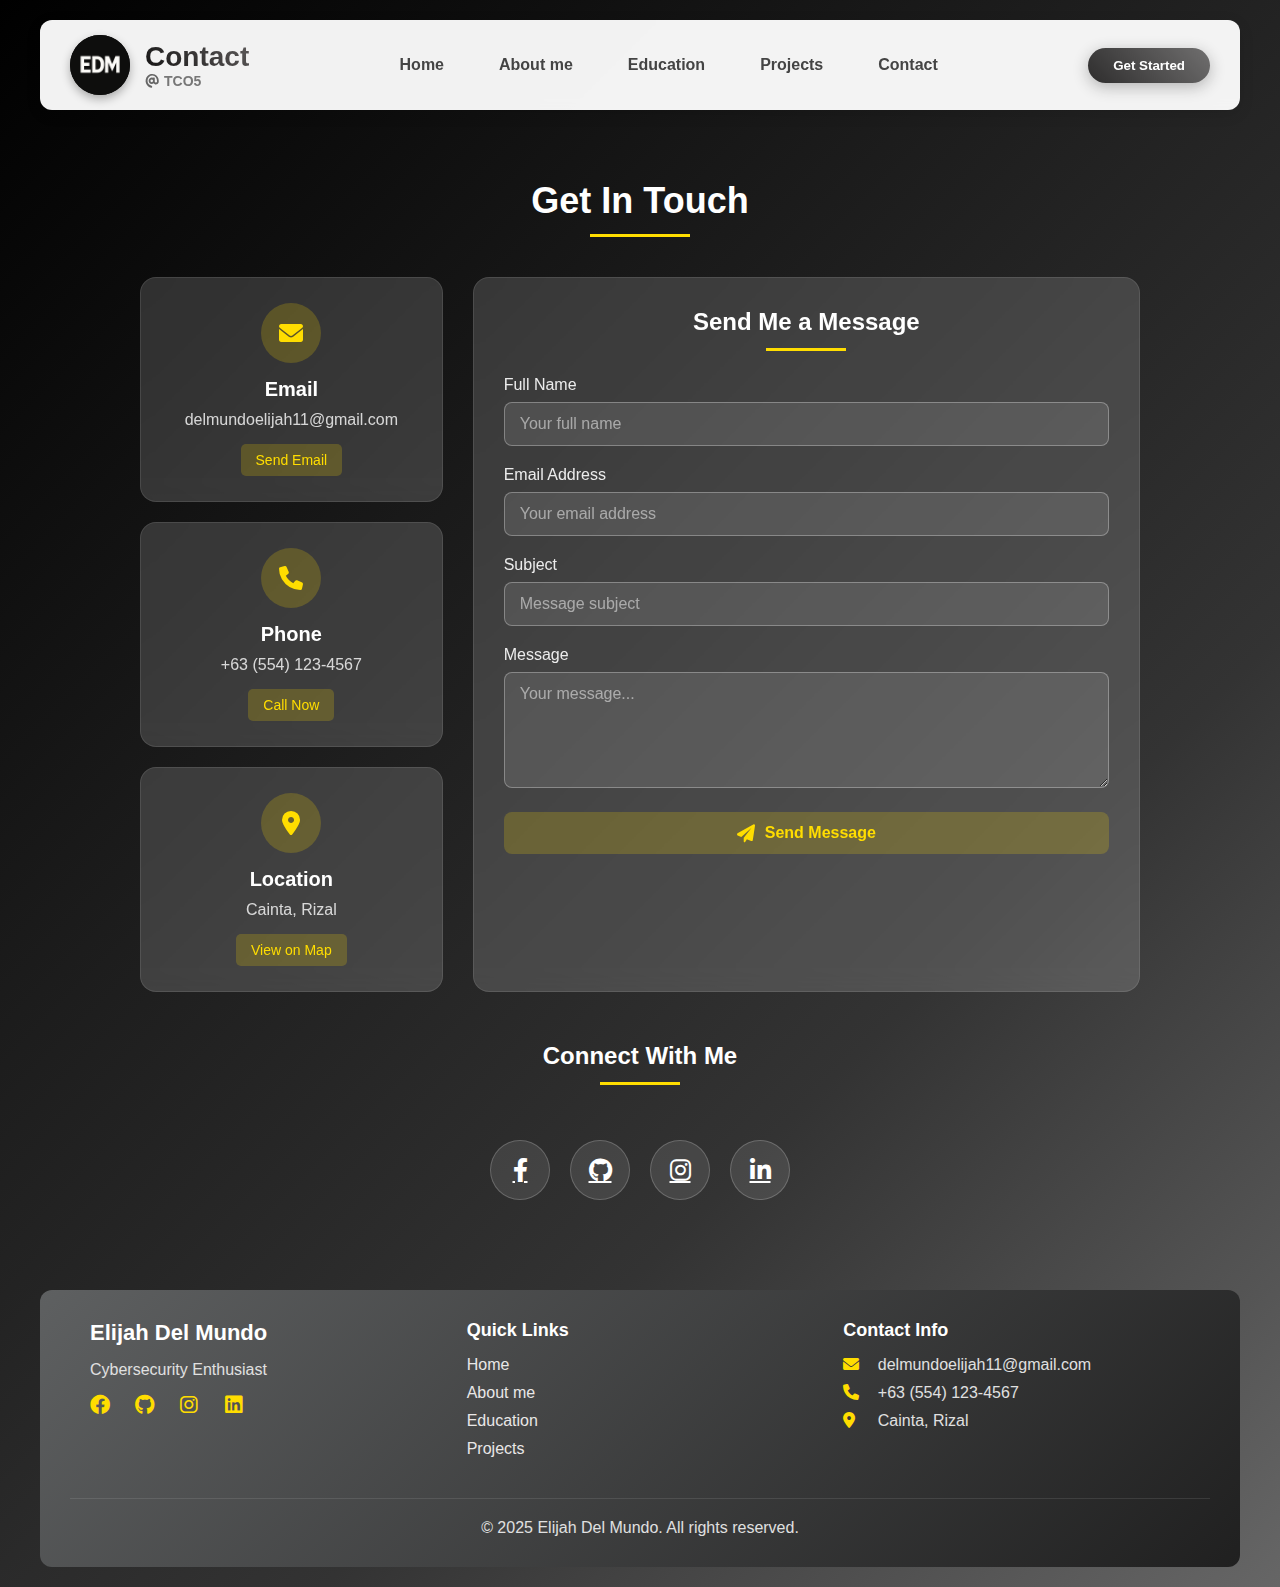
<file: pages/page4/index.html>
<!DOCTYPE html>
<html lang="en">
<head>
    <meta charset="UTF-8">
    <meta name="viewport" content="width=device-width, initial-scale=1.0">
    <title>WD-FINALS</title>
    <link rel="stylesheet" href="https://cdnjs.cloudflare.com/ajax/libs/font-awesome/6.0.0/css/all.min.css">
    <link rel="stylesheet" href="style.css">
</head>
<body>
  <div class="container">
        
        <header>
            <div class="header-container">
                <div class="logo-container">
                    <div class="logo">
                        <img src="../../assets/img/edm.png" alt="EDM Logo" class="logo-image">
                    </div>
                    <div class="logo-text">
                        <div class="brand-name">Contact</div>
                        <div class="tagline"><i class="fas fa-at"></i>TCO5</div>
                    </div>
                </div>
                
                <nav class="desktop-nav">
                    <ul>
                        <li><a href="../../index.html">Home</a></li>
                        <li><a href="../page1/index.html">About me</a></li>
                        <li><a href="../page2/index.html">Education</a></li>
                        <li><a href="../page3/index.html">Projects</a></li>
                        <li><a href="index.html">Contact</a></li>
                    </ul>
                </nav>
                
                <div class="cta-container">
                    <button class="cta-button">Get Started</button>
                </div>
                
                <button class="mobile-menu-btn">
                    <i class="fas fa-bars"></i>
                </button>
            </div>
        </header>
        
       
        <main class="content">
            <div class="contact-container">
                <h1 class="contact-heading">Get In Touch</h1>
                
                <div class="contact-wrapper">
                    <div class="contact-info">
                        <div class="contact-card">
                            <div class="contact-icon">
                                <i class="fas fa-envelope"></i>
                            </div>
                            <h3>Email</h3>
                            <p>delmundoelijah11@gmail.com</p>
                            <a href="mailto:delmundoelijah11@gmail.com" class="contact-button">Send Email</a>
                        </div>
                        
                        <div class="contact-card">
                            <div class="contact-icon">
                                <i class="fas fa-phone"></i>
                            </div>
                            <h3>Phone</h3>
                            <p>+63 (554) 123-4567</p>
                            <a href="tel:+63554123456" class="contact-button">Call Now</a>
                        </div>
                        
                        <div class="contact-card">
                            <div class="contact-icon">
                                <i class="fas fa-map-marker-alt"></i>
                            </div>
                            <h3>Location</h3>
                            <p>Cainta, Rizal</p>
                            <a href="https://maps.google.com/?q=Cainta,+Rizal,+Philippines" target="_blank" class="contact-button">View on Map</a>
                        </div>
                    </div>
                    
                    <div class="contact-form">
                        <h2>Send Me a Message</h2>
                        <form>
                            <div class="form-group">
                                <label for="name">Full Name</label>
                                <input type="text" id="name" name="name" placeholder="Your full name" required>
                            </div>
                            
                            <div class="form-group">
                                <label for="email">Email Address</label>
                                <input type="email" id="email" name="email" placeholder="Your email address" required>
                            </div>
                            
                            <div class="form-group">
                                <label for="subject">Subject</label>
                                <input type="text" id="subject" name="subject" placeholder="Message subject">
                            </div>
                            
                            <div class="form-group">
                                <label for="message">Message</label>
                                <textarea id="message" name="message" rows="5" placeholder="Your message..." required></textarea>
                            </div>
                            
                            <button type="submit" class="submit-button">
                                <i class="fas fa-paper-plane"></i> Send Message
                            </button>
                        </form>
                    </div>
                </div>
                
                <div class="social-connect">
                    <h2>Connect With Me</h2>
                    <div class="social-icons">
                        <a href="#" class="social-icon"><i class="fab fa-facebook-f"></i></a>
                        <a href="#" class="social-icon"><i class="fab fa-github"></i></a>
                        <a href="#" class="social-icon"><i class="fab fa-instagram"></i></a>
                        <a href="#" class="social-icon"><i class="fab fa-linkedin-in"></i></a>
                    </div>
                </div>
            </div>
        </main>

        <footer class="footer">
            <div class="footer-content">
                <div class="footer-section">
                    <h3>Elijah Del Mundo</h3>
                    <p>Cybersecurity Enthusiast</p>
                    <div class="social-links">
                        <a href="#"><i class="fab fa-facebook"></i></a>
                        <a href="#"><i class="fab fa-github"></i></a>
                        <a href="#"><i class="fab fa-instagram"></i></a>
                        <a href="#"><i class="fab fa-linkedin"></i></a>
                    </div>
                </div>
                
                <div class="footer-section">
                    <h4>Quick Links</h4>
                    <ul>
                        <li><a href="../../index.html">Home</a></li>
                        <li><a href="../page1/index.html">About me</a></li>
                        <li><a href="../page2/index.html">Education</a></li>
                        <li><a href="../page3/index.html">Projects</a></li>
                    </ul>
                </div>
                
                <div class="footer-section">
                    <h4>Contact Info</h4>
                    <p><i class="fas fa-envelope"></i> delmundoelijah11@gmail.com</p>
                    <p><i class="fas fa-phone"></i> +63 (554) 123-4567</p>
                    <p><i class="fas fa-map-marker-alt"></i> Cainta, Rizal</p>
                </div>
            </div>
            
            <div class="footer-bottom">
                <p>&copy; 2025 Elijah Del Mundo. All rights reserved.</p>
            </div>
        </footer>
    </div>
</body>
</html>
</file>
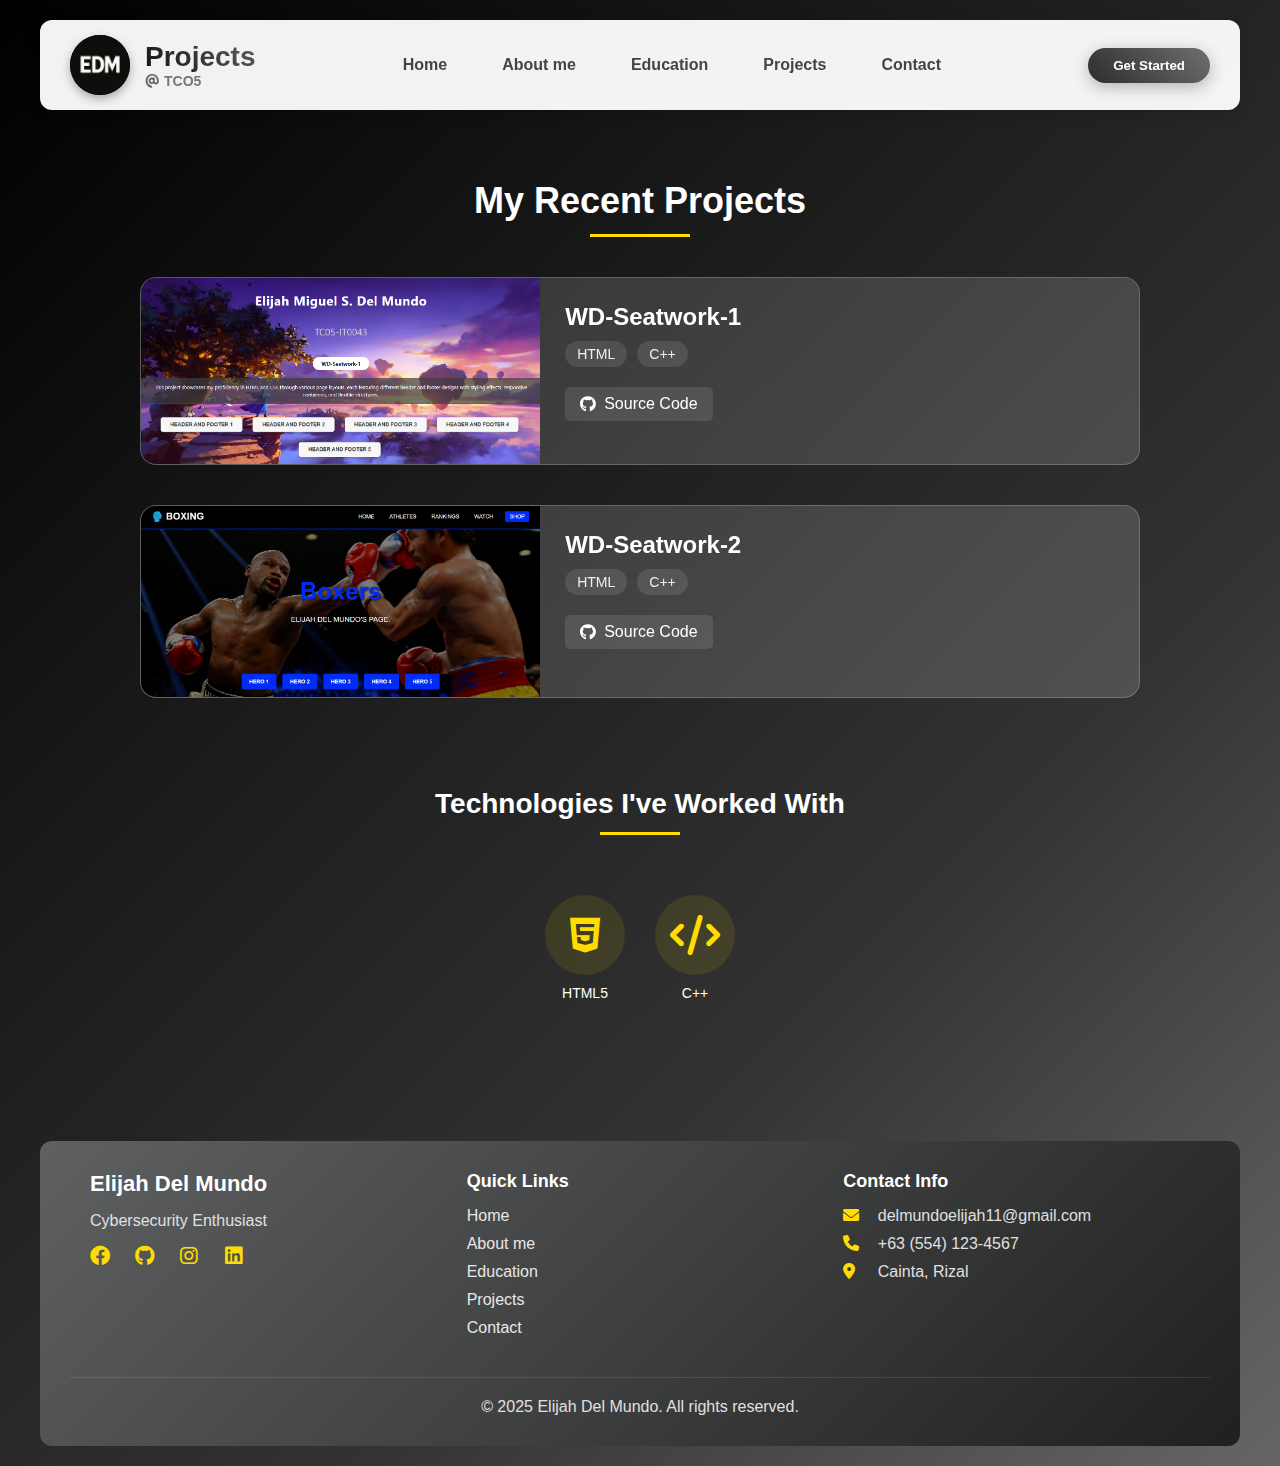
<file: pages/proj/index.html>
<!DOCTYPE html>
<html lang="en">
<head>
    <meta charset="UTF-8">
    <meta name="viewport" content="width=device-width, initial-scale=1.0">
    <title>WD-FINALS</title>
    <link rel="stylesheet" href="https://cdnjs.cloudflare.com/ajax/libs/font-awesome/6.0.0/css/all.min.css">
    <link rel="stylesheet" href="style.css">
</head>
<body>
  <div class="container">
        
        <header>
            <div class="header-container">
                <div class="logo-container">
                    <div class="logo">
                        <img src="../../assets/img/edm.png" alt="EDM Logo" class="logo-image">
                    </div>
                    <div class="logo-text">
                        <div class="brand-name">Projects</div>
                        <div class="tagline"><i class="fas fa-at"></i>TCO5</div>
                    </div>
                </div>
                
                <nav class="desktop-nav">
                    <ul>
                        <li><a href="../../index.html">Home</a></li>
                        <li><a href="../about/index.html">About me</a></li>
                        <li><a href="../education/index.html">Education</a></li>
                        <li><a href="index.html">Projects</a></li>
                        <li><a href="../contact/index.html">Contact</a></li>
                    </ul>
                </nav>
                
                <div class="cta-container">
                    <button class="cta-button">Get Started</button>
                </div>
                
                <button class="mobile-menu-btn">
                    <i class="fas fa-bars"></i>
                </button>
            </div>
        </header>
        
       
        <main class="content">
            <div class="projects-container">
                <h1 class="projects-heading">My Recent Projects</h1>
                
                
                
                
<div class="project-card">
    <div class="project-image">
        <img src="../../assets/img/project1.PNG" alt="Project 1 Screenshot">
    </div>
    <div class="project-details">
        <h2>WD-Seatwork-1</h2>
        <div class="project-tech">
            <span>HTML</span>
            <span>C++</span>
        </div>
        <div class="project-links">
            <a href="https://github.com/elijahdelmundo/WD-Seatwork-1" class="project-link"><i class="fab fa-github"></i> Source Code</a>
        </div>
    </div>
</div>
                
                
                <div class="project-card">
                    <div class="project-image">
                        <img src="../../assets/img/project2.PNG" alt="Project 2 Screenshot">
                    </div>
                    <div class="project-details">
                        <h2>WD-Seatwork-2</h2>
                        <div class="project-tech">
                            <span>HTML</span>
                            <span>C++</span>
                            
                        </div>
                        <div class="project-links">
                            <a href="https://github.com/elijahdelmundo/WD-Seatwork-2" class="project-link"><i class="fab fa-github"></i> Source Code</a>
                        </div>
                    </div>
                </div>
            </div>
            
            
            <div class="project-skills-section">
                <h2>Technologies I've Worked With</h2>
                <div class="skill-icons">
                    <div class="skill-icon">
                        <i class="fab fa-html5"></i>
                        <span>HTML5</span>
                    </div>
                    <div class="skill-icon">
                        <i class="fas fa-code"></i>
                        <span>C++</span>
                    </div>
                </div>
            </div>
        </main>

        <footer class="footer">
            <div class="footer-content">
                <div class="footer-section">
                    <h3>Elijah Del Mundo</h3>
                    <p>Cybersecurity Enthusiast</p>
                    <div class="social-links">
                        <a href="#"><i class="fab fa-facebook"></i></a>
                        <a href="#"><i class="fab fa-github"></i></a>
                        <a href="#"><i class="fab fa-instagram"></i></a>
                        <a href="#"><i class="fab fa-linkedin"></i></a>
                    </div>
                </div>
                
                <div class="footer-section">
                    <h4>Quick Links</h4>
                    <ul>
                        <li><a href="../../index.html">Home</a></li>
                        <li><a href="../about/index.html">About me</a></li>
                        <li><a href="../education/index.html">Education</a></li>
                        <li><a href="index.html">Projects</a></li>
                        <li><a href="../contact/index.html">Contact</a></li>
                    </ul>
                </div>
                
                <div class="footer-section">
                    <h4>Contact Info</h4>
                    <p><i class="fas fa-envelope"></i> delmundoelijah11@gmail.com</p>
                    <p><i class="fas fa-phone"></i> +63 (554) 123-4567</p>
                    <p><i class="fas fa-map-marker-alt"></i> Cainta, Rizal</p>
                </div>
            </div>
            
            <div class="footer-bottom">
                <p>&copy; 2025 Elijah Del Mundo. All rights reserved.</p>
            </div>
        </footer>
    </div>
</body>
</html>
</file>
<file: assets/css/style.css>
* {
            margin: 0;
            padding: 0;
            box-sizing: border-box;
            font-family: 'Segoe UI', Tahoma, Geneva, Verdana, sans-serif;
        }
        
        body {
            background: linear-gradient(135deg, #000000, #1a1a1a, #333333, #666666);
            min-height: 100vh;
            display: flex;
            flex-direction: column;
            color: #333;
            padding: 20px;
        }
        
        .container {
            max-width: 1200px;
            width: 100%;
            margin: 0 auto;
        }
        
        
        header {
            background-color: rgba(255, 255, 255, 0.95);
            box-shadow: 0 4px 15px rgba(0, 0, 0, 0.1);
            border-radius: 12px;
            padding: 15px 30px;
            margin-bottom: 30px;
            position: sticky;
            top: 20px;
            z-index: 100;
            backdrop-filter: blur(5px);
        }
        
        .header-container {
            display: flex;
            justify-content: space-between;
            align-items: center;
        }
        
        .logo-container {
            display: flex;
            align-items: center;
            gap: 15px;
        }
        
        .logo {
            width: 60px;
            height: 60px;
            background: linear-gradient(45deg, #000000, #000000);
            border-radius: 50%;
            display: flex;
            align-items: center;
            justify-content: center;
            font-size: 24px;
            font-weight: bold;
            color: white;
            box-shadow: 0 4px 10px rgba(0, 0, 0, 0.3);
        }
        
        .logo-image {
            width: 100%;
            height: 100%;
            object-fit: cover;
            border-radius: 50%;
        }
        
        .logo-text {
            display: flex;
            flex-direction: column;
        }
        
        .brand-name {
            font-size: 28px;
            font-weight: 800;
            background: linear-gradient(45deg, #131212, #5e5b5b);
            -webkit-background-clip: text;
            background-clip: text;
            color: transparent;
            letter-spacing: -0.5px;
        }
        
        .tagline {
            font-size: 14px;
            color: #666;
            font-weight: 500;
            letter-spacing: 0.5px;
            margin-top: -3px;
        }
        
        .tagline i {
            color: #141414;
            margin-right: 3px;
        }
        
        nav ul {
            display: flex;
            list-style: none;
            gap: 25px;
        }
        
        nav ul li a {
            text-decoration: none;
            color: #444;
            font-weight: 600;
            font-size: 16px;
            padding: 8px 15px;
            border-radius: 8px;
            transition: all 0.3s ease;
            position: relative;
        }
        
        nav ul li a:hover {
            color: #353433;
        }
        
        nav ul li a::after {
            content: '';
            position: absolute;
            bottom: -5px;
            left: 0;
            width: 0;
            height: 3px;
            background: linear-gradient(45deg, #252525, #706f6e);
            border-radius: 10px;
            transition: width 0.3s ease;
        }
        
        nav ul li a:hover::after {
            width: 100%;
        }
        
        .cta-button {
            background: linear-gradient(45deg, #2e2d2d, #706f6f);
            color: white;
            border: none;
            padding: 10px 25px;
            border-radius: 30px;
            font-weight: 600;
            cursor: pointer;
            transition: all 0.3s ease;
            box-shadow: 0 4px 15px rgba(34, 33, 33, 0.3);
        }
        
        .cta-button:hover {
            transform: translateY(-3px);
            box-shadow: 0 6px 20px rgba(29, 28, 28, 0.4);
        }
        
        .mobile-menu-btn {
            display: none;
            background: linear-gradient(45deg, #ff416c, #ff4b2b);
            color: white;
            border: none;
            width: 45px;
            height: 45px;
            border-radius: 50%;
            font-size: 20px;
            cursor: pointer;
            align-items: center;
            justify-content: center;
        }
        
        
        .content {
            flex: 1;
            display: flex;
            flex-direction: column;
            align-items: center;
            justify-content: center;
            text-align: center;
            padding: 40px 20px;
            color: white;
        }
        
        .content h1 {
            font-size: 48px;
            margin-bottom: 20px;
            text-shadow: 0 2px 10px rgba(0, 0, 0, 0.2);
        }
        
        .content p {
            font-size: 22px;
            max-width: 700px;
            margin-bottom: 40px;
            line-height: 1.6;
        }
        
        .features {
            display: flex;
            gap: 30px;
            margin-top: 50px;
            flex-wrap: wrap;
            justify-content: center;
        }
        
        .feature-card {
            background: rgba(255, 255, 255, 0.15);
            backdrop-filter: blur(10px);
            border-radius: 16px;
            padding: 30px;
            width: 250px;
            border: 1px solid rgba(255, 255, 255, 0.2);
            transition: transform 0.3s ease;
        }
        
        .feature-card:hover {
            transform: translateY(-10px);
            background: rgba(255, 255, 255, 0.25);
        }
        
        .feature-card i {
            font-size: 42px;
            margin-bottom: 20px;
            color: #ffdd00;
        }
        
        .feature-card h3 {
            font-size: 22px;
            margin-bottom: 15px;
        }
        
        .feature-card p {
            font-size: 16px;
            margin-bottom: 0;
        }
        
        
        .footer {
            background: linear-gradient(135deg, #5e6061, #202020);
            color: white;
            margin-top: 50px;
            border-radius: 12px;
            overflow: hidden;
        }
        
        .footer-content {
            display: grid;
            grid-template-columns: repeat(auto-fit, minmax(250px, 1fr));
            gap: 30px;
            padding: 40px 30px;
        }
        
        .footer-section h3,
        .footer-section h4 {
            margin-bottom: 15px;
            color: #ecf0f1;
        }
        
        .footer-section p,
        .footer-section li {
            margin-bottom: 8px;
            color: #bdc3c7;
        }
        
        .footer-section ul {
            list-style: none;
        }
        
        .footer-section a {
            color: #bdc3c7;
            text-decoration: none;
            transition: color 0.3s ease;
        }
        
        .footer-section a:hover {
            color: #3498db;
        }
        
        .social-links {
            display: flex;
            gap: 15px;
            margin-top: 15px;
        }
        
        .social-links a {
            display: flex;
            align-items: center;
            justify-content: center;
            width: 40px;
            height: 40px;
            background: rgba(255, 255, 255, 0.1);
            border-radius: 50%;
            transition: all 0.3s ease;
        }
        
        .social-links a:hover {
            background: #3498db;
            transform: translateY(-3px);
        }
        
        .footer-bottom {
            background: rgba(0, 0, 0, 0.2);
            padding: 20px 30px;
            text-align: center;
        }
        
        
        @media (max-width: 768px) {
            .footer-content {
                grid-template-columns: 1fr;
                gap: 20px;
                padding: 30px 20px;
            }
        }
        
        @media (max-width: 900px) {
            nav ul {
                gap: 15px;
            }
            
            nav ul li a {
                font-size: 15px;
                padding: 6px 12px;
            }
            
            .content h1 {
                font-size: 40px;
            }
            
            .content p {
                font-size: 19px;
            }
        }
        
        @media (max-width: 768px) {
            .header-container {
                flex-wrap: wrap;
            }
            
            nav {
                order: 3;
                width: 100%;
                margin-top: 20px;
            }
            
            nav ul {
                justify-content: center;
            }
            
            .cta-container {
                margin-left: auto;
            }
            
            .content h1 {
                font-size: 36px;
            }
            
            .content p {
                font-size: 18px;
            }
        }
        
        @media (max-width: 576px) {
            header {
                padding: 15px 20px;
            }
            
            .logo-container {
                gap: 10px;
            }
            
            .logo {
                width: 50px;
                height: 50px;
                font-size: 20px;
            }
            
            .brand-name {
                font-size: 22px;
            }
            
            .tagline {
                font-size: 12px;
            }
            
            nav ul {
                flex-wrap: wrap;
                gap: 10px;
            }
            
            .mobile-menu-btn {
                display: flex;
            }
            
            .desktop-nav {
                display: none;
            }
            
            .content h1 {
                font-size: 32px;
            }
            
            .content p {
                font-size: 16px;
            }
        }
        
        
        .profile-section {
            display: flex;
            flex-direction: column;
            align-items: center;
            gap: 40px;
            max-width: 800px;
            margin: 50px auto 0;
            text-align: center;
        }
        
        .profile-image {
            flex-shrink: 0;
        }
        
        .profile-photo {
            width: 400px;
            height: 400px;
            border-radius: 50%;
            object-fit: cover;
            border: 6px solid rgba(255, 255, 255, 0.3);
            box-shadow: 0 15px 50px rgba(0, 0, 0, 0.4);
        }
        
        .profile-text h1 {
            margin-bottom: 15px;
            font-size: 48px;
        }
        
        .profile-text p {
            margin-bottom: 0;
            font-size: 24px;
        }
        
        .profile-button-container {
            display: flex;
            justify-content: center;
            margin-top: 30px;
        }
        
        
        
        .additional-info {
            margin-top: 30px;
        }
        
        .additional-info p {
            font-size: 18px;
            margin-bottom: 20px;
            color: rgba(255, 255, 255, 0.9);
        }
        
        .skills-preview {
            display: flex;
            gap: 15px;
            justify-content: center;
            flex-wrap: wrap;
            margin-top: 20px;
        }
        
        .skill-tag {
            background: rgba(255, 255, 255, 0.2);
            padding: 8px 16px;
            border-radius: 20px;
            font-size: 14px;
            font-weight: 500;
            color: white;
            border: 1px solid rgba(255, 255, 255, 0.3);
            transition: all 0.3s ease;
        }
        
        .skill-tag:hover {
            background: rgba(255, 255, 255, 0.3);
            transform: translateY(-2px);
        }
        
        
        @media (max-width: 768px) {
            .profile-section {
                gap: 30px;
                margin-top: 30px;
            }
            
            .profile-photo {
                width: 250px;
                height: 250px;
            }
            
            .profile-text h1 {
                font-size: 36px;
            }
            
            .profile-text p {
                font-size: 18px;
            }
        }
</file>
<file: pages/about/style.css>
* {
    margin: 0;
    padding: 0;
    box-sizing: border-box;
    font-family: 'Segoe UI', Tahoma, Geneva, Verdana, sans-serif;
}

body {
    background: linear-gradient(135deg, #000000, #1a1a1a, #333333, #666666);
    min-height: 100vh;
    display: flex;
    flex-direction: column;
    color: #333;
    padding: 20px;
}

.container {
    max-width: 1200px;
    width: 100%;
    margin: 0 auto;
}


header {
    background-color: rgba(255, 255, 255, 0.95);
    box-shadow: 0 4px 15px rgba(0, 0, 0, 0.1);
    border-radius: 12px;
    padding: 15px 30px;
    margin-bottom: 30px;
    position: sticky;
    top: 20px;
    z-index: 100;
    backdrop-filter: blur(5px);
}

.header-container {
    display: flex;
    justify-content: space-between;
    align-items: center;
}

.logo-container {
    display: flex;
    align-items: center;
    gap: 15px;
}

.logo {
    width: 60px;
    height: 60px;
    background: linear-gradient(45deg, #000000, #000000);
    border-radius: 50%;
    display: flex;
    align-items: center;
    justify-content: center;
    font-size: 24px;
    font-weight: bold;
    color: white;
    box-shadow: 0 4px 10px rgba(0, 0, 0, 0.3);
}

.logo-image {
    width: 100%;
    height: 100%;
    object-fit: cover;
    border-radius: 50%;
}

.logo-text {
    display: flex;
    flex-direction: column;
}

.brand-name {
    font-size: 28px;
    font-weight: 800;
    background: linear-gradient(45deg, #131212, #5e5b5b);
    -webkit-background-clip: text;
    -webkit-text-fill-color: transparent;
    background-clip: text;
}

.tagline {
    font-size: 14px;
    color: #777;
    font-weight: 600;
}

.tagline i {
    margin-right: 5px;
    color: #666;
}


nav ul {
    display: flex;
    list-style: none;
    gap: 25px;
}

nav ul li a {
    text-decoration: none;
    color: #444;
    font-weight: 600;
    font-size: 16px;
    padding: 8px 15px;
    border-radius: 8px;
    transition: all 0.3s ease;
    position: relative;
}

nav ul li a:hover {
    color: #353433;
}

nav ul li a::after {
    content: '';
    position: absolute;
    bottom: -5px;
    left: 0;
    width: 0;
    height: 3px;
    background: linear-gradient(45deg, #252525, #706f6e);
    border-radius: 10px;
    transition: width 0.3s ease;
}

nav ul li a:hover::after {
    width: 100%;
}


.cta-button {
    background: linear-gradient(45deg, #2e2d2d, #706f6f);
    color: white;
    border: none;
    padding: 10px 25px;
    border-radius: 30px;
    font-weight: 600;
    cursor: pointer;
    transition: all 0.3s ease;
    box-shadow: 0 4px 15px rgba(34, 33, 33, 0.3);
}

.cta-button:hover {
    transform: translateY(-3px);
    box-shadow: 0 6px 20px rgba(29, 28, 28, 0.4);
}

.mobile-menu-btn {
    display: none;
    background: linear-gradient(45deg, #ff416c, #ff4b2b);
    color: white;
    border: none;
    width: 45px;
    height: 45px;
    border-radius: 50%;
    font-size: 20px;
    cursor: pointer;
    align-items: center;
    justify-content: center;
}


.content {
    flex: 1;
    display: flex;
    flex-direction: column;
    align-items: center;
    justify-content: center;
    text-align: center;
    padding: 40px 20px;
    color: white;
}

.content h1 {
    font-size: 48px;
    margin-bottom: 20px;
    text-shadow: 0 2px 10px rgba(0, 0, 0, 0.2);
}

.content p {
    font-size: 22px;
    max-width: 700px;
    margin-bottom: 40px;
    line-height: 1.6;
}


.skills-container {
    display: flex;
    flex-wrap: wrap;
    gap: 30px;
    justify-content: space-between;
    margin-top: 50px;
    margin-bottom: 50px;
}

.skill-section {
    background: rgba(255, 255, 255, 0.15);
    backdrop-filter: blur(10px);
    border-radius: 16px;
    padding: 30px;
    flex: 1;
    min-width: 300px;
    border: 1px solid rgba(255, 255, 255, 0.2);
    transition: transform 0.3s ease;
    color: white;
}

.skill-section:hover {
    transform: translateY(-10px);
    background: rgba(255, 255, 255, 0.25);
}

.skill-header {
    display: flex;
    align-items: center;
    margin-bottom: 20px;
    gap: 15px;
    border-bottom: 2px solid rgba(255, 255, 255, 0.2);
    padding-bottom: 15px;
}

.skill-header i {
    font-size: 24px;
    color: #ffdd00;
    background-color: rgba(255, 221, 0, 0.1);
    padding: 10px;
    border-radius: 50%;
}

.skill-header h2 {
    font-size: 22px;
    font-weight: 700;
    color: white;
    text-shadow: 0 2px 5px rgba(0, 0, 0, 0.2);
}

.skill-list {
    list-style: none;
}

.skill-list li {
    padding: 12px 0;
    display: flex;
    align-items: center;
    gap: 10px;
    border-bottom: 1px solid rgba(255, 255, 255, 0.1);
    font-size: 16px;
    color: rgba(255, 255, 255, 0.9);
}

.skill-list li:last-child {
    border-bottom: none;
}

.skill-list li i {
    color: #ffdd00;
    font-size: 14px;
}


.fun-facts-section {
    text-align: center;
    margin: 50px 0;
    width: 100%;
}

.fun-facts-section h2 {
    font-size: 32px;
    font-weight: 700;
    color: #ffffff;
    margin-bottom: 30px;
    text-shadow: 0 2px 4px rgba(0, 0, 0, 0.3);
    position: relative;
    display: inline-block;
}

.fun-facts-section h2:after {
    content: '';
    display: block;
    width: 100px;
    height: 3px;
    background: #ffdd00;
    margin: 15px auto 0;
}

.fun-facts-content {
    background: rgba(38, 38, 38, 0.8);
    border-radius: 16px;
    padding: 30px;
    max-width: 900px;
    margin: 0 auto;
    border: 1px solid rgba(255, 255, 255, 0.1);
    box-shadow: 0 8px 20px rgba(0, 0, 0, 0.2);
}

.fun-facts-content p {
    color: #e9e9e9;
    font-size: 18px;
    line-height: 1.7;
    text-align: left;
}


.footer {
    background: linear-gradient(135deg, #5e6061, #202020);
    color: white;
    margin-top: 50px;
    border-radius: 12px;
    overflow: hidden;
    padding: 30px;
}

.footer-content {
    display: flex;
    flex-wrap: wrap;
    justify-content: space-between;
    gap: 30px;
    padding: 0 20px;
}

.footer-section {
    flex: 1;
    min-width: 250px;
}

.footer-section h3 {
    font-size: 22px;
    margin-bottom: 15px;
    color: white;  
}

.footer-section h4 {
    font-size: 18px;
    margin-bottom: 15px;
    color: white;  
}

.footer-section p {
    color: #e0e0e0;  
    margin-bottom: 10px;
}

.social-links {
    display: flex;
    gap: 15px;
    margin-top: 15px;
}

.social-links a {
    font-size: 20px;
    transition: color 0.3s ease;
}

.social-links a:hover {
    color: #ffdd00;  
}

.footer-section ul {
    list-style: none;
}

.footer-section ul li {
    margin-bottom: 10px;
}

.footer-section ul li a {
    color: #e9e7e7;
    text-decoration: none;
    transition: color 0.3s ease;
}

.footer-section ul li a:hover {
    color: #ffdd00;  
}

.footer-section i {
    width: 20px;
    margin-right: 10px;
    color: #ffdd00;  
}

.footer-bottom {
    text-align: center;
    margin-top: 30px;
    padding-top: 20px;
    border-top: 1px solid rgba(255, 255, 255, 0.1); 
    color: #e0e0e0;  
}


@media screen and (max-width: 992px) {
    .skills-container {
        flex-direction: column;
    }
}

@media screen and (max-width: 768px) {
    .header-container {
        flex-wrap: wrap;
    }
    
    .desktop-nav {
        display: none;
    }
    
    .mobile-menu-btn {
        display: block;
    }
}
</file>
<file: pages/contact/style.css>
* {
    margin: 0;
    padding: 0;
    box-sizing: border-box;
    font-family: 'Segoe UI', Tahoma, Geneva, Verdana, sans-serif;
}

body {
    background: linear-gradient(135deg, #000000, #1a1a1a, #333333, #666666);
    min-height: 100vh;
    display: flex;
    flex-direction: column;
    color: #333;
    padding: 20px;
}

.container {
    max-width: 1200px;
    width: 100%;
    margin: 0 auto;
}

/* Header styles */
header {
    background-color: rgba(255, 255, 255, 0.95);
    box-shadow: 0 4px 15px rgba(0, 0, 0, 0.1);
    border-radius: 12px;
    padding: 15px 30px;
    margin-bottom: 30px;
    position: sticky;
    top: 20px;
    z-index: 100;
    backdrop-filter: blur(5px);
}

.header-container {
    display: flex;
    justify-content: space-between;
    align-items: center;
}

.logo-container {
    display: flex;
    align-items: center;
    gap: 15px;
}

.logo {
    width: 60px;
    height: 60px;
    background: linear-gradient(45deg, #000000, #000000);
    border-radius: 50%;
    display: flex;
    align-items: center;
    justify-content: center;
    font-size: 24px;
    font-weight: bold;
    color: white;
    box-shadow: 0 4px 10px rgba(0, 0, 0, 0.3);
}

.logo-image {
    width: 100%;
    height: 100%;
    object-fit: cover;
    border-radius: 50%;
}

.logo-text {
    display: flex;
    flex-direction: column;
}

.brand-name {
    font-size: 28px;
    font-weight: 800;
    background: linear-gradient(45deg, #131212, #5e5b5b);
    -webkit-background-clip: text;
    -webkit-text-fill-color: transparent;
    background-clip: text;
}

.tagline {
    font-size: 14px;
    color: #777;
    font-weight: 600;
}

.tagline i {
    margin-right: 5px;
    color: #666;
}

/* Navigation */
nav ul {
    display: flex;
    list-style: none;
    gap: 25px;
}

nav ul li a {
    text-decoration: none;
    color: #444;
    font-weight: 600;
    font-size: 16px;
    padding: 8px 15px;
    border-radius: 8px;
    transition: all 0.3s ease;
    position: relative;
}

nav ul li a:hover {
    color: #353433;
}

nav ul li a::after {
    content: '';
    position: absolute;
    bottom: -5px;
    left: 0;
    width: 0;
    height: 3px;
    background: linear-gradient(45deg, #252525, #706f6e);
    border-radius: 10px;
    transition: width 0.3s ease;
}

nav ul li a:hover::after {
    width: 100%;
}

/* Buttons */
.cta-button {
    background: linear-gradient(45deg, #2e2d2d, #706f6f);
    color: white;
    border: none;
    padding: 10px 25px;
    border-radius: 30px;
    font-weight: 600;
    cursor: pointer;
    transition: all 0.3s ease;
    box-shadow: 0 4px 15px rgba(34, 33, 33, 0.3);
}

.cta-button:hover {
    transform: translateY(-3px);
    box-shadow: 0 6px 20px rgba(29, 28, 28, 0.4);
}

.mobile-menu-btn {
    display: none;
    background: linear-gradient(45deg, #ff416c, #ff4b2b);
    color: white;
    border: none;
    width: 45px;
    height: 45px;
    border-radius: 50%;
    font-size: 20px;
    cursor: pointer;
    align-items: center;
    justify-content: center;
}

/* Main content */
.content {
    flex: 1;
    display: flex;
    flex-direction: column;
    align-items: center;
    padding: 40px 20px;
    color: white;
}

/* Contact styles */
.contact-container {
    width: 100%;
    max-width: 1000px;
    margin: 0 auto;
}

.contact-heading {
    text-align: center;
    font-size: 36px;
    font-weight: 700;
    margin-bottom: 40px;
    color: white;
    position: relative;
    padding-bottom: 15px;
}

.contact-heading::after {
    content: '';
    position: absolute;
    bottom: 0;
    left: 50%;
    transform: translateX(-50%);
    width: 100px;
    height: 3px;
    background: #ffdd00;
}

.contact-wrapper {
    display: flex;
    flex-wrap: wrap;
    gap: 30px;
    margin-bottom: 50px;
}

.contact-info {
    flex: 1;
    min-width: 300px;
    display: flex;
    flex-direction: column;
    gap: 20px;
}

.contact-card {
    background: rgba(255, 255, 255, 0.15);
    backdrop-filter: blur(10px);
    border-radius: 16px;
    padding: 25px;
    display: flex;
    flex-direction: column;
    align-items: center;
    text-align: center;
    border: 1px solid rgba(255, 255, 255, 0.1);
    transition: transform 0.3s ease;
}

.contact-card:hover {
    transform: translateY(-10px);
    background: rgba(255, 255, 255, 0.25);
}

.contact-icon {
    width: 60px;
    height: 60px;
    background: rgba(255, 221, 0, 0.2);
    border-radius: 50%;
    display: flex;
    align-items: center;
    justify-content: center;
    margin-bottom: 15px;
}

.contact-icon i {
    font-size: 24px;
    color: #ffdd00;
}

.contact-card h3 {
    font-size: 20px;
    margin-bottom: 10px;
    color: white;
}

.contact-card p {
    color: rgba(255, 255, 255, 0.8);
    margin-bottom: 15px;
}

.contact-button {
    background: rgba(255, 221, 0, 0.2);
    color: #ffdd00;
    text-decoration: none;
    padding: 8px 15px;
    border-radius: 5px;
    transition: all 0.3s ease;
    display: inline-block;
    font-size: 14px;
}

.contact-button:hover {
    background: rgba(255, 221, 0, 0.3);
    transform: translateY(-3px);
}

.contact-form {
    flex: 2;
    min-width: 300px;
    background: rgba(255, 255, 255, 0.15);
    backdrop-filter: blur(10px);
    border-radius: 16px;
    padding: 30px;
    border: 1px solid rgba(255, 255, 255, 0.1);
}

.contact-form h2 {
    font-size: 24px;
    margin-bottom: 25px;
    color: white;
    text-align: center;
    position: relative;
    padding-bottom: 15px;
}

.contact-form h2::after {
    content: '';
    position: absolute;
    bottom: 0;
    left: 50%;
    transform: translateX(-50%);
    width: 80px;
    height: 3px;
    background: #ffdd00;
}

.form-group {
    margin-bottom: 20px;
}

.form-group label {
    display: block;
    margin-bottom: 8px;
    color: rgba(255, 255, 255, 0.9);
    font-weight: 500;
}

.form-group input,
.form-group textarea {
    width: 100%;
    padding: 12px 15px;
    border-radius: 8px;
    border: 1px solid rgba(255, 255, 255, 0.3);
    background: rgba(255, 255, 255, 0.1);
    color: white;
    font-size: 16px;
    transition: all 0.3s ease;
}

.form-group input::placeholder,
.form-group textarea::placeholder {
    color: rgba(255, 255, 255, 0.5);
}

.form-group input:focus,
.form-group textarea:focus {
    outline: none;
    border-color: #ffdd00;
    background: rgba(255, 255, 255, 0.2);
}

.submit-button {
    width: 100%;
    padding: 12px;
    background: rgba(255, 221, 0, 0.2);
    color: #ffdd00;
    border: none;
    border-radius: 8px;
    font-size: 16px;
    font-weight: 600;
    cursor: pointer;
    transition: all 0.3s ease;
    display: flex;
    align-items: center;
    justify-content: center;
    gap: 10px;
}

.submit-button i {
    font-size: 18px;
}

.submit-button:hover {
    background: rgba(255, 221, 0, 0.3);
    transform: translateY(-3px);
}

/* Social Connect */
.social-connect {
    text-align: center;
    margin-top: 40px;
}

.social-connect h2 {
    font-size: 24px;
    margin-bottom: 25px;
    color: white;
    position: relative;
    display: inline-block;
    padding-bottom: 15px;
}

.social-connect h2::after {
    content: '';
    position: absolute;
    bottom: 0;
    left: 50%;
    transform: translateX(-50%);
    width: 80px;
    height: 3px;
    background: #ffdd00;
}

.social-icons {
    display: flex;
    justify-content: center;
    gap: 20px;
    margin-top: 30px;
}

.social-icon {
    width: 60px;
    height: 60px;
    border-radius: 50%;
    background: rgba(255, 255, 255, 0.1);
    display: flex;
    align-items: center;
    justify-content: center;
    color: white;
    font-size: 24px;
    transition: all 0.3s ease;
    border: 1px solid rgba(255, 255, 255, 0.2);
}

.social-icon:hover {
    background: rgba(255, 221, 0, 0.2);
    color: #ffdd00;
    transform: translateY(-5px);
    border-color: rgba(255, 221, 0, 0.3);
}

/* Footer */
.footer {
    background: linear-gradient(135deg, #5e6061, #202020);
    color: white;
    margin-top: 50px;
    border-radius: 12px;
    overflow: hidden;
    padding: 30px;
}

.footer-content {
    display: flex;
    flex-wrap: wrap;
    justify-content: space-between;
    gap: 30px;
    padding: 0 20px;
}

.footer-section {
    flex: 1;
    min-width: 250px;
}

.footer-section h3 {
    font-size: 22px;
    margin-bottom: 15px;
    color: white;  
}

.footer-section h4 {
    font-size: 18px;
    margin-bottom: 15px;
    color: white;  
}

.footer-section p {
    color: #e0e0e0;  
    margin-bottom: 10px;
}

.social-links {
    display: flex;
    gap: 15px;
    margin-top: 15px;
}

.social-links a {
    color: #e0e0e0;
    font-size: 20px;
    transition: color 0.3s ease;
}

.social-links a:hover {
    color: #ffdd00;  
}

.footer-section ul {
    list-style: none;
}

.footer-section ul li {
    margin-bottom: 10px;
}

.footer-section ul li a {
    color: #e9e7e7;
    text-decoration: none;
    transition: color 0.3s ease;
}

.footer-section ul li a:hover {
    color: #ffdd00;  
}

.footer-section i {
    width: 20px;
    margin-right: 10px;
    color: #ffdd00;  
}

.footer-bottom {
    text-align: center;
    margin-top: 30px;
    padding-top: 20px;
    border-top: 1px solid rgba(255, 255, 255, 0.1); 
    color: #e0e0e0;  
}

/* Responsive styles */
@media screen and (max-width: 992px) {
    .contact-wrapper {
        flex-direction: column;
    }
    
    .contact-info {
        flex-direction: row;
        flex-wrap: wrap;
        justify-content: center;
    }
    
    .contact-card {
        width: calc(50% - 10px);
    }
}

@media screen and (max-width: 768px) {
    .header-container {
        flex-wrap: wrap;
    }
    
    .desktop-nav {
        display: none;
    }
    
    .mobile-menu-btn {
        display: flex;
    }
    
    .contact-info {
        flex-direction: column;
    }
    
    .contact-card {
        width: 100%;
    }
    
    .social-icons {
        flex-wrap: wrap;
    }
}
</file>
<file: pages/education/style.css>
* {
    margin: 0;
    padding: 0;
    box-sizing: border-box;
    font-family: 'Segoe UI', Tahoma, Geneva, Verdana, sans-serif;
}

body {
    background: linear-gradient(135deg, #000000, #1a1a1a, #333333, #666666);
    min-height: 100vh;
    display: flex;
    flex-direction: column;
    color: #333;
    padding: 20px;
}

.container {
    max-width: 1200px;
    width: 100%;
    margin: 0 auto;
}


header {
    background-color: rgba(255, 255, 255, 0.95);
    box-shadow: 0 4px 15px rgba(0, 0, 0, 0.1);
    border-radius: 12px;
    padding: 15px 30px;
    margin-bottom: 30px;
    position: sticky;
    top: 20px;
    z-index: 100;
    backdrop-filter: blur(5px);
}

.header-container {
    display: flex;
    justify-content: space-between;
    align-items: center;
}

.logo-container {
    display: flex;
    align-items: center;
    gap: 15px;
}

.logo {
    width: 60px;
    height: 60px;
    background: linear-gradient(45deg, #000000, #000000);
    border-radius: 50%;
    display: flex;
    align-items: center;
    justify-content: center;
    font-size: 24px;
    font-weight: bold;
    color: white;
    box-shadow: 0 4px 10px rgba(0, 0, 0, 0.3);
}

.logo-image {
    width: 100%;
    height: 100%;
    object-fit: cover;
    border-radius: 50%;
}

.logo-text {
    display: flex;
    flex-direction: column;
}

.brand-name {
    font-size: 28px;
    font-weight: 800;
    background: linear-gradient(45deg, #131212, #5e5b5b);
    -webkit-background-clip: text;
    -webkit-text-fill-color: transparent;
    background-clip: text;
}

.tagline {
    font-size: 14px;
    color: #777;
    font-weight: 600;
}

.tagline i {
    margin-right: 5px;
    color: #666;
}


nav ul {
    display: flex;
    list-style: none;
    gap: 25px;
}

nav ul li a {
    text-decoration: none;
    color: #444;
    font-weight: 600;
    font-size: 16px;
    padding: 8px 15px;
    border-radius: 8px;
    transition: all 0.3s ease;
    position: relative;
}

nav ul li a:hover {
    color: #353433;
}

nav ul li a::after {
    content: '';
    position: absolute;
    bottom: -5px;
    left: 0;
    width: 0;
    height: 3px;
    background: linear-gradient(45deg, #252525, #706f6e);
    border-radius: 10px;
    transition: width 0.3s ease;
}

nav ul li a:hover::after {
    width: 100%;
}


.cta-button {
    background: linear-gradient(45deg, #2e2d2d, #706f6f);
    color: white;
    border: none;
    padding: 10px 25px;
    border-radius: 30px;
    font-weight: 600;
    cursor: pointer;
    transition: all 0.3s ease;
    box-shadow: 0 4px 15px rgba(34, 33, 33, 0.3);
}

.cta-button:hover {
    transform: translateY(-3px);
    box-shadow: 0 6px 20px rgba(29, 28, 28, 0.4);
}

.mobile-menu-btn {
    display: none;
    background: linear-gradient(45deg, #ff416c, #ff4b2b);
    color: white;
    border: none;
    width: 45px;
    height: 45px;
    border-radius: 50%;
    font-size: 20px;
    cursor: pointer;
    align-items: center;
    justify-content: center;
}


.content {
    flex: 1;
    display: flex;
    flex-direction: column;
    align-items: center;
    justify-content: center;
    text-align: center;
    padding: 40px 20px;
    color: white;
}


.education-container {
    display: flex;
    flex-wrap: wrap;
    gap: 30px;
    justify-content: space-between;
    margin-top: 50px;
    margin-bottom: 50px;
    width: 100%;
}

.education-section {
    background: rgba(255, 255, 255, 0.15);
    backdrop-filter: blur(10px);
    border-radius: 16px;
    padding: 30px;
    flex: 1;
    min-width: 300px;
    border: 1px solid rgba(255, 255, 255, 0.2);
    transition: transform 0.3s ease;
    color: white;
}

.education-section:hover {
    transform: translateY(-10px);
    background: rgba(255, 255, 255, 0.25);
}

.education-header {
    display: flex;
    align-items: center;
    margin-bottom: 20px;
    gap: 15px;
    border-bottom: 2px solid rgba(255, 255, 255, 0.2);
    padding-bottom: 15px;
}

.education-header i {
    font-size: 24px;
    color: #ffdd00;
    background-color: rgba(255, 221, 0, 0.1);
    padding: 10px;
    border-radius: 50%;
}

.education-header h2 {
    font-size: 22px;
    font-weight: 700;
    color: white;
    text-shadow: 0 2px 5px rgba(0, 0, 0, 0.2);
}

.education-list {
    list-style: none;
}

.education-item {
    padding: 12px 0;
    text-align: left;
    border-bottom: 1px solid rgba(255, 255, 255, 0.1);
    margin-bottom: 15px;
}

.education-item:last-child {
    border-bottom: none;
}

.education-item h3 {
    font-size: 18px;
    color: #ffdd00;
    margin-bottom: 8px;
}

.education-item .institution {
    font-size: 16px;
    color: white;
    margin-bottom: 5px;
}

.education-item .year {
    font-size: 14px;
    color: rgba(255, 255, 255, 0.7);
    margin-bottom: 10px;
    font-style: italic;
}

.education-item .description {
    font-size: 14px;
    color: rgba(255, 255, 255, 0.9);
    line-height: 1.6;
}


.certifications-section {
    text-align: center;
    margin: 50px 0;
    width: 100%;
}

.certifications-section h2 {
    font-size: 32px;
    font-weight: 700;
    color: #ffffff;
    margin-bottom: 30px;
    text-shadow: 0 2px 4px rgba(0, 0, 0, 0.3);
    position: relative;
    display: inline-block;
}

.certifications-section h2:after {
    content: '';
    display: block;
    width: 100px;
    height: 3px;
    background: #ffdd00;
    margin: 15px auto 0;
}

.certifications-content {
    display: flex;
    flex-wrap: wrap;
    justify-content: center;
    gap: 25px;
    margin-top: 30px;
}

.certification-card {
    background: rgba(38, 38, 38, 0.8);
    border-radius: 16px;
    padding: 25px;
    width: 280px;
    border: 1px solid rgba(255, 255, 255, 0.1);
    box-shadow: 0 8px 20px rgba(0, 0, 0, 0.2);
    transition: transform 0.3s ease;
}

.certification-card:hover {
    transform: translateY(-8px);
    background: rgba(38, 38, 38, 0.9);
}

.certification-card i {
    font-size: 32px;
    color: #ffdd00;
    margin-bottom: 15px;
}

.certification-card h3 {
    font-size: 18px;
    color: white;
    margin-bottom: 10px;
}

.certification-card .issuer {
    font-size: 14px;
    color: rgba(255, 255, 255, 0.8);
    margin-bottom: 5px;
}

.certification-card .year {
    font-size: 14px;
    color: rgba(255, 255, 255, 0.6);
    font-style: italic;
}

.certification-logo {
    width: 80px;
    height: 80px;
    margin: 0 auto 15px;
    display: flex;
    align-items: center;
    justify-content: center;
    background: rgba(255, 255, 255, 0.1);
    border-radius: 50%;
    padding: 10px;
}

.cert-logo-image {
    width: 100%;
    height: 100%;
    object-fit: contain;
    border-radius: 50%;
}


.footer {
    background: linear-gradient(135deg, #5e6061, #202020);
    color: white;
    margin-top: 50px;
    border-radius: 12px;
    overflow: hidden;
    padding: 30px;
}

.footer-content {
    display: flex;
    flex-wrap: wrap;
    justify-content: space-between;
    gap: 30px;
    padding: 0 20px;
}

.footer-section {
    flex: 1;
    min-width: 250px;
}

.footer-section h3 {
    font-size: 22px;
    margin-bottom: 15px;
    color: white;  
}

.footer-section h4 {
    font-size: 18px;
    margin-bottom: 15px;
    color: white;  
}

.footer-section p {
    color: #e0e0e0;  
    margin-bottom: 10px;
}

.social-links {
    display: flex;
    gap: 15px;
    margin-top: 15px;
}

.social-links a {
    color: #e0e0e0;
    font-size: 20px;
    transition: color 0.3s ease;
}

.social-links a:hover {
    color: #ffdd00;  
}

.footer-section ul {
    list-style: none;
}

.footer-section ul li {
    margin-bottom: 10px;
}

.footer-section ul li a {
    color: #e9e7e7;
    text-decoration: none;
    transition: color 0.3s ease;
}

.footer-section ul li a:hover {
    color: #ffdd00;  
}

.footer-section i {
    width: 20px;
    margin-right: 10px;
    color: #ffdd00;  
}

.footer-bottom {
    text-align: center;
    margin-top: 30px;
    padding-top: 20px;
    border-top: 1px solid rgba(255, 255, 255, 0.1); 
    color: #e0e0e0;  
}


@media screen and (max-width: 992px) {
    .education-container {
        flex-direction: column;
    }
    
    .certifications-content {
        flex-direction: column;
        align-items: center;
    }
    
    .certification-card {
        width: 100%;
        max-width: 320px;
    }
}

@media screen and (max-width: 768px) {
    .header-container {
        flex-wrap: wrap;
    }
    
    .desktop-nav {
        display: none;
    }
    
    .mobile-menu-btn {
        display: block;
    }
}
</file>
<file: pages/page1/style.css>
* {
    margin: 0;
    padding: 0;
    box-sizing: border-box;
    font-family: 'Segoe UI', Tahoma, Geneva, Verdana, sans-serif;
}

body {
    background: linear-gradient(135deg, #000000, #1a1a1a, #333333, #666666);
    min-height: 100vh;
    display: flex;
    flex-direction: column;
    color: #333;
    padding: 20px;
}

.container {
    max-width: 1200px;
    width: 100%;
    margin: 0 auto;
}


header {
    background-color: rgba(255, 255, 255, 0.95);
    box-shadow: 0 4px 15px rgba(0, 0, 0, 0.1);
    border-radius: 12px;
    padding: 15px 30px;
    margin-bottom: 30px;
    position: sticky;
    top: 20px;
    z-index: 100;
    backdrop-filter: blur(5px);
}

.header-container {
    display: flex;
    justify-content: space-between;
    align-items: center;
}

.logo-container {
    display: flex;
    align-items: center;
    gap: 15px;
}

.logo {
    width: 60px;
    height: 60px;
    background: linear-gradient(45deg, #000000, #000000);
    border-radius: 50%;
    display: flex;
    align-items: center;
    justify-content: center;
    font-size: 24px;
    font-weight: bold;
    color: white;
    box-shadow: 0 4px 10px rgba(0, 0, 0, 0.3);
}

.logo-image {
    width: 100%;
    height: 100%;
    object-fit: cover;
    border-radius: 50%;
}

.logo-text {
    display: flex;
    flex-direction: column;
}

.brand-name {
    font-size: 28px;
    font-weight: 800;
    background: linear-gradient(45deg, #131212, #5e5b5b);
    -webkit-background-clip: text;
    -webkit-text-fill-color: transparent;
    background-clip: text;
}

.tagline {
    font-size: 14px;
    color: #777;
    font-weight: 600;
}

.tagline i {
    margin-right: 5px;
    color: #666;
}


nav ul {
    display: flex;
    list-style: none;
    gap: 25px;
}

nav ul li a {
    text-decoration: none;
    color: #444;
    font-weight: 600;
    font-size: 16px;
    padding: 8px 15px;
    border-radius: 8px;
    transition: all 0.3s ease;
    position: relative;
}

nav ul li a:hover {
    color: #353433;
}

nav ul li a::after {
    content: '';
    position: absolute;
    bottom: -5px;
    left: 0;
    width: 0;
    height: 3px;
    background: linear-gradient(45deg, #252525, #706f6e);
    border-radius: 10px;
    transition: width 0.3s ease;
}

nav ul li a:hover::after {
    width: 100%;
}


.cta-button {
    background: linear-gradient(45deg, #2e2d2d, #706f6f);
    color: white;
    border: none;
    padding: 10px 25px;
    border-radius: 30px;
    font-weight: 600;
    cursor: pointer;
    transition: all 0.3s ease;
    box-shadow: 0 4px 15px rgba(34, 33, 33, 0.3);
}

.cta-button:hover {
    transform: translateY(-3px);
    box-shadow: 0 6px 20px rgba(29, 28, 28, 0.4);
}

.mobile-menu-btn {
    display: none;
    background: linear-gradient(45deg, #ff416c, #ff4b2b);
    color: white;
    border: none;
    width: 45px;
    height: 45px;
    border-radius: 50%;
    font-size: 20px;
    cursor: pointer;
    align-items: center;
    justify-content: center;
}


.content {
    flex: 1;
    display: flex;
    flex-direction: column;
    align-items: center;
    justify-content: center;
    text-align: center;
    padding: 40px 20px;
    color: white;
}

.content h1 {
    font-size: 48px;
    margin-bottom: 20px;
    text-shadow: 0 2px 10px rgba(0, 0, 0, 0.2);
}

.content p {
    font-size: 22px;
    max-width: 700px;
    margin-bottom: 40px;
    line-height: 1.6;
}


.skills-container {
    display: flex;
    flex-wrap: wrap;
    gap: 30px;
    justify-content: space-between;
    margin-top: 50px;
    margin-bottom: 50px;
}

.skill-section {
    background: rgba(255, 255, 255, 0.15);
    backdrop-filter: blur(10px);
    border-radius: 16px;
    padding: 30px;
    flex: 1;
    min-width: 300px;
    border: 1px solid rgba(255, 255, 255, 0.2);
    transition: transform 0.3s ease;
    color: white;
}

.skill-section:hover {
    transform: translateY(-10px);
    background: rgba(255, 255, 255, 0.25);
}

.skill-header {
    display: flex;
    align-items: center;
    margin-bottom: 20px;
    gap: 15px;
    border-bottom: 2px solid rgba(255, 255, 255, 0.2);
    padding-bottom: 15px;
}

.skill-header i {
    font-size: 24px;
    color: #ffdd00;
    background-color: rgba(255, 221, 0, 0.1);
    padding: 10px;
    border-radius: 50%;
}

.skill-header h2 {
    font-size: 22px;
    font-weight: 700;
    color: white;
    text-shadow: 0 2px 5px rgba(0, 0, 0, 0.2);
}

.skill-list {
    list-style: none;
}

.skill-list li {
    padding: 12px 0;
    display: flex;
    align-items: center;
    gap: 10px;
    border-bottom: 1px solid rgba(255, 255, 255, 0.1);
    font-size: 16px;
    color: rgba(255, 255, 255, 0.9);
}

.skill-list li:last-child {
    border-bottom: none;
}

.skill-list li i {
    color: #ffdd00;
    font-size: 14px;
}


.fun-facts-section {
    text-align: center;
    margin: 50px 0;
    width: 100%;
}

.fun-facts-section h2 {
    font-size: 32px;
    font-weight: 700;
    color: #ffffff;
    margin-bottom: 30px;
    text-shadow: 0 2px 4px rgba(0, 0, 0, 0.3);
    position: relative;
    display: inline-block;
}

.fun-facts-section h2:after {
    content: '';
    display: block;
    width: 100px;
    height: 3px;
    background: #ffdd00;
    margin: 15px auto 0;
}

.fun-facts-content {
    background: rgba(38, 38, 38, 0.8);
    border-radius: 16px;
    padding: 30px;
    max-width: 900px;
    margin: 0 auto;
    border: 1px solid rgba(255, 255, 255, 0.1);
    box-shadow: 0 8px 20px rgba(0, 0, 0, 0.2);
}

.fun-facts-content p {
    color: #e9e9e9;
    font-size: 18px;
    line-height: 1.7;
    text-align: left;
}


.footer {
    background: linear-gradient(135deg, #5e6061, #202020);
    color: white;
    margin-top: 50px;
    border-radius: 12px;
    overflow: hidden;
    padding: 30px;
}

.footer-content {
    display: flex;
    flex-wrap: wrap;
    justify-content: space-between;
    gap: 30px;
    padding: 0 20px;
}

.footer-section {
    flex: 1;
    min-width: 250px;
}

.footer-section h3 {
    font-size: 22px;
    margin-bottom: 15px;
    color: white;  
}

.footer-section h4 {
    font-size: 18px;
    margin-bottom: 15px;
    color: white;  
}

.footer-section p {
    color: #e0e0e0;  
    margin-bottom: 10px;
}

.social-links {
    display: flex;
    gap: 15px;
    margin-top: 15px;
}

.social-links a {
    font-size: 20px;
    transition: color 0.3s ease;
}

.social-links a:hover {
    color: #ffdd00;  
}

.footer-section ul {
    list-style: none;
}

.footer-section ul li {
    margin-bottom: 10px;
}

.footer-section ul li a {
    color: #e9e7e7;
    text-decoration: none;
    transition: color 0.3s ease;
}

.footer-section ul li a:hover {
    color: #ffdd00;  
}

.footer-section i {
    width: 20px;
    margin-right: 10px;
    color: #ffdd00;  
}

.footer-bottom {
    text-align: center;
    margin-top: 30px;
    padding-top: 20px;
    border-top: 1px solid rgba(255, 255, 255, 0.1); 
    color: #e0e0e0;  
}


@media screen and (max-width: 992px) {
    .skills-container {
        flex-direction: column;
    }
}

@media screen and (max-width: 768px) {
    .header-container {
        flex-wrap: wrap;
    }
    
    .desktop-nav {
        display: none;
    }
    
    .mobile-menu-btn {
        display: block;
    }
}
</file>
<file: pages/page2/style.css>
* {
    margin: 0;
    padding: 0;
    box-sizing: border-box;
    font-family: 'Segoe UI', Tahoma, Geneva, Verdana, sans-serif;
}

body {
    background: linear-gradient(135deg, #000000, #1a1a1a, #333333, #666666);
    min-height: 100vh;
    display: flex;
    flex-direction: column;
    color: #333;
    padding: 20px;
}

.container {
    max-width: 1200px;
    width: 100%;
    margin: 0 auto;
}


header {
    background-color: rgba(255, 255, 255, 0.95);
    box-shadow: 0 4px 15px rgba(0, 0, 0, 0.1);
    border-radius: 12px;
    padding: 15px 30px;
    margin-bottom: 30px;
    position: sticky;
    top: 20px;
    z-index: 100;
    backdrop-filter: blur(5px);
}

.header-container {
    display: flex;
    justify-content: space-between;
    align-items: center;
}

.logo-container {
    display: flex;
    align-items: center;
    gap: 15px;
}

.logo {
    width: 60px;
    height: 60px;
    background: linear-gradient(45deg, #000000, #000000);
    border-radius: 50%;
    display: flex;
    align-items: center;
    justify-content: center;
    font-size: 24px;
    font-weight: bold;
    color: white;
    box-shadow: 0 4px 10px rgba(0, 0, 0, 0.3);
}

.logo-image {
    width: 100%;
    height: 100%;
    object-fit: cover;
    border-radius: 50%;
}

.logo-text {
    display: flex;
    flex-direction: column;
}

.brand-name {
    font-size: 28px;
    font-weight: 800;
    background: linear-gradient(45deg, #131212, #5e5b5b);
    -webkit-background-clip: text;
    -webkit-text-fill-color: transparent;
    background-clip: text;
}

.tagline {
    font-size: 14px;
    color: #777;
    font-weight: 600;
}

.tagline i {
    margin-right: 5px;
    color: #666;
}


nav ul {
    display: flex;
    list-style: none;
    gap: 25px;
}

nav ul li a {
    text-decoration: none;
    color: #444;
    font-weight: 600;
    font-size: 16px;
    padding: 8px 15px;
    border-radius: 8px;
    transition: all 0.3s ease;
    position: relative;
}

nav ul li a:hover {
    color: #353433;
}

nav ul li a::after {
    content: '';
    position: absolute;
    bottom: -5px;
    left: 0;
    width: 0;
    height: 3px;
    background: linear-gradient(45deg, #252525, #706f6e);
    border-radius: 10px;
    transition: width 0.3s ease;
}

nav ul li a:hover::after {
    width: 100%;
}


.cta-button {
    background: linear-gradient(45deg, #2e2d2d, #706f6f);
    color: white;
    border: none;
    padding: 10px 25px;
    border-radius: 30px;
    font-weight: 600;
    cursor: pointer;
    transition: all 0.3s ease;
    box-shadow: 0 4px 15px rgba(34, 33, 33, 0.3);
}

.cta-button:hover {
    transform: translateY(-3px);
    box-shadow: 0 6px 20px rgba(29, 28, 28, 0.4);
}

.mobile-menu-btn {
    display: none;
    background: linear-gradient(45deg, #ff416c, #ff4b2b);
    color: white;
    border: none;
    width: 45px;
    height: 45px;
    border-radius: 50%;
    font-size: 20px;
    cursor: pointer;
    align-items: center;
    justify-content: center;
}


.content {
    flex: 1;
    display: flex;
    flex-direction: column;
    align-items: center;
    justify-content: center;
    text-align: center;
    padding: 40px 20px;
    color: white;
}


.education-container {
    display: flex;
    flex-wrap: wrap;
    gap: 30px;
    justify-content: space-between;
    margin-top: 50px;
    margin-bottom: 50px;
    width: 100%;
}

.education-section {
    background: rgba(255, 255, 255, 0.15);
    backdrop-filter: blur(10px);
    border-radius: 16px;
    padding: 30px;
    flex: 1;
    min-width: 300px;
    border: 1px solid rgba(255, 255, 255, 0.2);
    transition: transform 0.3s ease;
    color: white;
}

.education-section:hover {
    transform: translateY(-10px);
    background: rgba(255, 255, 255, 0.25);
}

.education-header {
    display: flex;
    align-items: center;
    margin-bottom: 20px;
    gap: 15px;
    border-bottom: 2px solid rgba(255, 255, 255, 0.2);
    padding-bottom: 15px;
}

.education-header i {
    font-size: 24px;
    color: #ffdd00;
    background-color: rgba(255, 221, 0, 0.1);
    padding: 10px;
    border-radius: 50%;
}

.education-header h2 {
    font-size: 22px;
    font-weight: 700;
    color: white;
    text-shadow: 0 2px 5px rgba(0, 0, 0, 0.2);
}

.education-list {
    list-style: none;
}

.education-item {
    padding: 12px 0;
    text-align: left;
    border-bottom: 1px solid rgba(255, 255, 255, 0.1);
    margin-bottom: 15px;
}

.education-item:last-child {
    border-bottom: none;
}

.education-item h3 {
    font-size: 18px;
    color: #ffdd00;
    margin-bottom: 8px;
}

.education-item .institution {
    font-size: 16px;
    color: white;
    margin-bottom: 5px;
}

.education-item .year {
    font-size: 14px;
    color: rgba(255, 255, 255, 0.7);
    margin-bottom: 10px;
    font-style: italic;
}

.education-item .description {
    font-size: 14px;
    color: rgba(255, 255, 255, 0.9);
    line-height: 1.6;
}


.certifications-section {
    text-align: center;
    margin: 50px 0;
    width: 100%;
}

.certifications-section h2 {
    font-size: 32px;
    font-weight: 700;
    color: #ffffff;
    margin-bottom: 30px;
    text-shadow: 0 2px 4px rgba(0, 0, 0, 0.3);
    position: relative;
    display: inline-block;
}

.certifications-section h2:after {
    content: '';
    display: block;
    width: 100px;
    height: 3px;
    background: #ffdd00;
    margin: 15px auto 0;
}

.certifications-content {
    display: flex;
    flex-wrap: wrap;
    justify-content: center;
    gap: 25px;
    margin-top: 30px;
}

.certification-card {
    background: rgba(38, 38, 38, 0.8);
    border-radius: 16px;
    padding: 25px;
    width: 280px;
    border: 1px solid rgba(255, 255, 255, 0.1);
    box-shadow: 0 8px 20px rgba(0, 0, 0, 0.2);
    transition: transform 0.3s ease;
}

.certification-card:hover {
    transform: translateY(-8px);
    background: rgba(38, 38, 38, 0.9);
}

.certification-card i {
    font-size: 32px;
    color: #ffdd00;
    margin-bottom: 15px;
}

.certification-card h3 {
    font-size: 18px;
    color: white;
    margin-bottom: 10px;
}

.certification-card .issuer {
    font-size: 14px;
    color: rgba(255, 255, 255, 0.8);
    margin-bottom: 5px;
}

.certification-card .year {
    font-size: 14px;
    color: rgba(255, 255, 255, 0.6);
    font-style: italic;
}

.certification-logo {
    width: 80px;
    height: 80px;
    margin: 0 auto 15px;
    display: flex;
    align-items: center;
    justify-content: center;
    background: rgba(255, 255, 255, 0.1);
    border-radius: 50%;
    padding: 10px;
}

.cert-logo-image {
    width: 100%;
    height: 100%;
    object-fit: contain;
    border-radius: 50%;
}


.footer {
    background: linear-gradient(135deg, #5e6061, #202020);
    color: white;
    margin-top: 50px;
    border-radius: 12px;
    overflow: hidden;
    padding: 30px;
}

.footer-content {
    display: flex;
    flex-wrap: wrap;
    justify-content: space-between;
    gap: 30px;
    padding: 0 20px;
}

.footer-section {
    flex: 1;
    min-width: 250px;
}

.footer-section h3 {
    font-size: 22px;
    margin-bottom: 15px;
    color: white;  
}

.footer-section h4 {
    font-size: 18px;
    margin-bottom: 15px;
    color: white;  
}

.footer-section p {
    color: #e0e0e0;  
    margin-bottom: 10px;
}

.social-links {
    display: flex;
    gap: 15px;
    margin-top: 15px;
}

.social-links a {
    color: #e0e0e0;
    font-size: 20px;
    transition: color 0.3s ease;
}

.social-links a:hover {
    color: #ffdd00;  
}

.footer-section ul {
    list-style: none;
}

.footer-section ul li {
    margin-bottom: 10px;
}

.footer-section ul li a {
    color: #e9e7e7;
    text-decoration: none;
    transition: color 0.3s ease;
}

.footer-section ul li a:hover {
    color: #ffdd00;  
}

.footer-section i {
    width: 20px;
    margin-right: 10px;
    color: #ffdd00;  
}

.footer-bottom {
    text-align: center;
    margin-top: 30px;
    padding-top: 20px;
    border-top: 1px solid rgba(255, 255, 255, 0.1); 
    color: #e0e0e0;  
}


@media screen and (max-width: 992px) {
    .education-container {
        flex-direction: column;
    }
    
    .certifications-content {
        flex-direction: column;
        align-items: center;
    }
    
    .certification-card {
        width: 100%;
        max-width: 320px;
    }
}

@media screen and (max-width: 768px) {
    .header-container {
        flex-wrap: wrap;
    }
    
    .desktop-nav {
        display: none;
    }
    
    .mobile-menu-btn {
        display: block;
    }
}
</file>
<file: pages/page3/style.css>
* {
    margin: 0;
    padding: 0;
    box-sizing: border-box;
    font-family: 'Segoe UI', Tahoma, Geneva, Verdana, sans-serif;
}

body {
    background: linear-gradient(135deg, #000000, #1a1a1a, #333333, #666666);
    min-height: 100vh;
    display: flex;
    flex-direction: column;
    color: #333;
    padding: 20px;
}

.container {
    max-width: 1200px;
    width: 100%;
    margin: 0 auto;
}

/* Header styles */
header {
    background-color: rgba(255, 255, 255, 0.95);
    box-shadow: 0 4px 15px rgba(0, 0, 0, 0.1);
    border-radius: 12px;
    padding: 15px 30px;
    margin-bottom: 30px;
    position: sticky;
    top: 20px;
    z-index: 100;
    backdrop-filter: blur(5px);
}

.header-container {
    display: flex;
    justify-content: space-between;
    align-items: center;
}

.logo-container {
    display: flex;
    align-items: center;
    gap: 15px;
}

.logo {
    width: 60px;
    height: 60px;
    background: linear-gradient(45deg, #000000, #000000);
    border-radius: 50%;
    display: flex;
    align-items: center;
    justify-content: center;
    font-size: 24px;
    font-weight: bold;
    color: white;
    box-shadow: 0 4px 10px rgba(0, 0, 0, 0.3);
}

.logo-image {
    width: 100%;
    height: 100%;
    object-fit: cover;
    border-radius: 50%;
}

.logo-text {
    display: flex;
    flex-direction: column;
}

.brand-name {
    font-size: 28px;
    font-weight: 800;
    background: linear-gradient(45deg, #131212, #5e5b5b);
    -webkit-background-clip: text;
    -webkit-text-fill-color: transparent;
    background-clip: text;
}

.tagline {
    font-size: 14px;
    color: #777;
    font-weight: 600;
}

.tagline i {
    margin-right: 5px;
    color: #666;
}

/* Navigation */
nav ul {
    display: flex;
    list-style: none;
    gap: 25px;
}

nav ul li a {
    text-decoration: none;
    color: #444;
    font-weight: 600;
    font-size: 16px;
    padding: 8px 15px;
    border-radius: 8px;
    transition: all 0.3s ease;
    position: relative;
}

nav ul li a:hover {
    color: #353433;
}

nav ul li a::after {
    content: '';
    position: absolute;
    bottom: -5px;
    left: 0;
    width: 0;
    height: 3px;
    background: linear-gradient(45deg, #252525, #706f6e);
    border-radius: 10px;
    transition: width 0.3s ease;
}

nav ul li a:hover::after {
    width: 100%;
}

/* Buttons */
.cta-button {
    background: linear-gradient(45deg, #2e2d2d, #706f6f);
    color: white;
    border: none;
    padding: 10px 25px;
    border-radius: 30px;
    font-weight: 600;
    cursor: pointer;
    transition: all 0.3s ease;
    box-shadow: 0 4px 15px rgba(34, 33, 33, 0.3);
}

.cta-button:hover {
    transform: translateY(-3px);
    box-shadow: 0 6px 20px rgba(29, 28, 28, 0.4);
}

.mobile-menu-btn {
    display: none;
    background: linear-gradient(45deg, #ff416c, #ff4b2b);
    color: white;
    border: none;
    width: 45px;
    height: 45px;
    border-radius: 50%;
    font-size: 20px;
    cursor: pointer;
    align-items: center;
    justify-content: center;
}

/* Main content */
.content {
    flex: 1;
    display: flex;
    flex-direction: column;
    align-items: center;
    padding: 40px 20px;
    color: white;
}

/* Projects styles */
.projects-container {
    width: 100%;
    max-width: 1000px;
    margin: 0 auto;
}

.projects-heading {
    text-align: center;
    font-size: 36px;
    font-weight: 700;
    margin-bottom: 40px;
    color: white;
    position: relative;
    padding-bottom: 15px;
}

.projects-heading::after {
    content: '';
    position: absolute;
    bottom: 0;
    left: 50%;
    transform: translateX(-50%);
    width: 100px;
    height: 3px;
    background: #ffdd00;
}

.project-card {
    background: rgba(255, 255, 255, 0.15);
    backdrop-filter: blur(10px);
    border-radius: 16px;
    overflow: hidden;
    margin-bottom: 40px;
    border: 1px solid rgba(255, 255, 255, 0.2);
    transition: transform 0.3s ease;
    display: flex;
    flex-direction: column;
}

.project-card:hover {
    transform: translateY(-10px);
    box-shadow: 0 15px 30px rgba(0, 0, 0, 0.3);
}

.project-image {
    width: 100%;
    height: 300px;
    overflow: hidden;
}

.project-image img {
    width: 100%;
    height: 100%;
    object-fit: cover;
    transition: transform 0.5s ease;
}

.project-card:hover .project-image img {
    transform: scale(1.05);
}

.project-details {
    padding: 25px;
}

.project-details h2 {
    font-size: 24px;
    margin-bottom: 10px;
    color: white;
}

.project-category {
    color: #ffdd00;
    font-size: 16px;
    margin-bottom: 15px;
    display: flex;
    align-items: center;
    gap: 8px;
}

.project-tech {
    display: flex;
    flex-wrap: wrap;
    gap: 10px;
    margin-bottom: 20px;
}

.project-tech span {
    background: rgba(255, 255, 255, 0.1);
    padding: 5px 12px;
    border-radius: 20px;
    font-size: 14px;
    color: rgba(255, 255, 255, 0.9);
}

.project-description {
    margin-bottom: 20px;
    line-height: 1.6;
    color: rgba(255, 255, 255, 0.8);
}

.project-links {
    display: flex;
    gap: 15px;
}

.project-link {
    display: inline-flex;
    align-items: center;
    gap: 8px;
    background: rgba(255, 255, 255, 0.1);
    color: white;
    text-decoration: none;
    padding: 8px 15px;
    border-radius: 5px;
    transition: all 0.3s ease;
}

.project-link:hover {
    background: rgba(255, 221, 0, 0.2);
    color: #ffdd00;
}

/* Project skills section */
.project-skills-section {
    text-align: center;
    margin: 50px 0;
    width: 100%;
}

.project-skills-section h2 {
    font-size: 28px;
    margin-bottom: 30px;
    color: white;
    position: relative;
    display: inline-block;
    padding-bottom: 15px;
}

.project-skills-section h2::after {
    content: '';
    position: absolute;
    bottom: 0;
    left: 50%;
    transform: translateX(-50%);
    width: 80px;
    height: 3px;
    background: #ffdd00;
}

.skill-icons {
    display: flex;
    flex-wrap: wrap;
    justify-content: center;
    gap: 30px;
    margin-top: 30px;
}

.skill-icon {
    display: flex;
    flex-direction: column;
    align-items: center;
    gap: 10px;
}

.skill-icon i {
    font-size: 40px;
    color: #ffdd00;
    background: rgba(255, 221, 0, 0.1);
    width: 80px;
    height: 80px;
    display: flex;
    align-items: center;
    justify-content: center;
    border-radius: 50%;
    transition: all 0.3s ease;
}

.skill-icon:hover i {
    transform: translateY(-5px);
    background: rgba(255, 221, 0, 0.2);
}

.skill-icon span {
    color: white;
    font-size: 14px;
}

/* Footer */
.footer {
    background: linear-gradient(135deg, #5e6061, #202020);
    color: white;
    margin-top: 50px;
    border-radius: 12px;
    overflow: hidden;
    padding: 30px;
}

.footer-content {
    display: flex;
    flex-wrap: wrap;
    justify-content: space-between;
    gap: 30px;
    padding: 0 20px;
}

.footer-section {
    flex: 1;
    min-width: 250px;
}

.footer-section h3 {
    font-size: 22px;
    margin-bottom: 15px;
    color: white;  
}

.footer-section h4 {
    font-size: 18px;
    margin-bottom: 15px;
    color: white;  
}

.footer-section p {
    color: #e0e0e0;  
    margin-bottom: 10px;
}

.social-links {
    display: flex;
    gap: 15px;
    margin-top: 15px;
}

.social-links a {
    color: #e0e0e0;
    font-size: 20px;
    transition: color 0.3s ease;
}

.social-links a:hover {
    color: #ffdd00;  
}

.footer-section ul {
    list-style: none;
}

.footer-section ul li {
    margin-bottom: 10px;
}

.footer-section ul li a {
    color: #e9e7e7;
    text-decoration: none;
    transition: color 0.3s ease;
}

.footer-section ul li a:hover {
    color: #ffdd00;  
}

.footer-section i {
    width: 20px;
    margin-right: 10px;
    color: #ffdd00;  
}

.footer-bottom {
    text-align: center;
    margin-top: 30px;
    padding-top: 20px;
    border-top: 1px solid rgba(255, 255, 255, 0.1); 
    color: #e0e0e0;  
}

/* Responsive styles */
@media screen and (max-width: 992px) {
    .project-card {
        flex-direction: column;
    }
    
    .project-image {
        height: 250px;
    }
}

@media screen and (max-width: 768px) {
    .header-container {
        flex-wrap: wrap;
    }
    
    .desktop-nav {
        display: none;
    }
    
    .mobile-menu-btn {
        display: flex;
    }
    
    .project-image {
        height: 200px;
    }
    
    .project-links {
        flex-direction: column;
    }
    
    .skill-icons {
        gap: 20px;
    }
    
    .skill-icon i {
        width: 60px;
        height: 60px;
        font-size: 30px;
    }
}

@media screen and (min-width: 768px) {
    .project-card {
        flex-direction: row;
    }
    
    .project-image {
        width: 40%;
        height: auto;
    }
    
    .project-details {
        width: 60%;
    }
}
</file>
<file: pages/page4/style.css>
* {
    margin: 0;
    padding: 0;
    box-sizing: border-box;
    font-family: 'Segoe UI', Tahoma, Geneva, Verdana, sans-serif;
}

body {
    background: linear-gradient(135deg, #000000, #1a1a1a, #333333, #666666);
    min-height: 100vh;
    display: flex;
    flex-direction: column;
    color: #333;
    padding: 20px;
}

.container {
    max-width: 1200px;
    width: 100%;
    margin: 0 auto;
}

/* Header styles */
header {
    background-color: rgba(255, 255, 255, 0.95);
    box-shadow: 0 4px 15px rgba(0, 0, 0, 0.1);
    border-radius: 12px;
    padding: 15px 30px;
    margin-bottom: 30px;
    position: sticky;
    top: 20px;
    z-index: 100;
    backdrop-filter: blur(5px);
}

.header-container {
    display: flex;
    justify-content: space-between;
    align-items: center;
}

.logo-container {
    display: flex;
    align-items: center;
    gap: 15px;
}

.logo {
    width: 60px;
    height: 60px;
    background: linear-gradient(45deg, #000000, #000000);
    border-radius: 50%;
    display: flex;
    align-items: center;
    justify-content: center;
    font-size: 24px;
    font-weight: bold;
    color: white;
    box-shadow: 0 4px 10px rgba(0, 0, 0, 0.3);
}

.logo-image {
    width: 100%;
    height: 100%;
    object-fit: cover;
    border-radius: 50%;
}

.logo-text {
    display: flex;
    flex-direction: column;
}

.brand-name {
    font-size: 28px;
    font-weight: 800;
    background: linear-gradient(45deg, #131212, #5e5b5b);
    -webkit-background-clip: text;
    -webkit-text-fill-color: transparent;
    background-clip: text;
}

.tagline {
    font-size: 14px;
    color: #777;
    font-weight: 600;
}

.tagline i {
    margin-right: 5px;
    color: #666;
}

/* Navigation */
nav ul {
    display: flex;
    list-style: none;
    gap: 25px;
}

nav ul li a {
    text-decoration: none;
    color: #444;
    font-weight: 600;
    font-size: 16px;
    padding: 8px 15px;
    border-radius: 8px;
    transition: all 0.3s ease;
    position: relative;
}

nav ul li a:hover {
    color: #353433;
}

nav ul li a::after {
    content: '';
    position: absolute;
    bottom: -5px;
    left: 0;
    width: 0;
    height: 3px;
    background: linear-gradient(45deg, #252525, #706f6e);
    border-radius: 10px;
    transition: width 0.3s ease;
}

nav ul li a:hover::after {
    width: 100%;
}

/* Buttons */
.cta-button {
    background: linear-gradient(45deg, #2e2d2d, #706f6f);
    color: white;
    border: none;
    padding: 10px 25px;
    border-radius: 30px;
    font-weight: 600;
    cursor: pointer;
    transition: all 0.3s ease;
    box-shadow: 0 4px 15px rgba(34, 33, 33, 0.3);
}

.cta-button:hover {
    transform: translateY(-3px);
    box-shadow: 0 6px 20px rgba(29, 28, 28, 0.4);
}

.mobile-menu-btn {
    display: none;
    background: linear-gradient(45deg, #ff416c, #ff4b2b);
    color: white;
    border: none;
    width: 45px;
    height: 45px;
    border-radius: 50%;
    font-size: 20px;
    cursor: pointer;
    align-items: center;
    justify-content: center;
}

/* Main content */
.content {
    flex: 1;
    display: flex;
    flex-direction: column;
    align-items: center;
    padding: 40px 20px;
    color: white;
}

/* Contact styles */
.contact-container {
    width: 100%;
    max-width: 1000px;
    margin: 0 auto;
}

.contact-heading {
    text-align: center;
    font-size: 36px;
    font-weight: 700;
    margin-bottom: 40px;
    color: white;
    position: relative;
    padding-bottom: 15px;
}

.contact-heading::after {
    content: '';
    position: absolute;
    bottom: 0;
    left: 50%;
    transform: translateX(-50%);
    width: 100px;
    height: 3px;
    background: #ffdd00;
}

.contact-wrapper {
    display: flex;
    flex-wrap: wrap;
    gap: 30px;
    margin-bottom: 50px;
}

.contact-info {
    flex: 1;
    min-width: 300px;
    display: flex;
    flex-direction: column;
    gap: 20px;
}

.contact-card {
    background: rgba(255, 255, 255, 0.15);
    backdrop-filter: blur(10px);
    border-radius: 16px;
    padding: 25px;
    display: flex;
    flex-direction: column;
    align-items: center;
    text-align: center;
    border: 1px solid rgba(255, 255, 255, 0.1);
    transition: transform 0.3s ease;
}

.contact-card:hover {
    transform: translateY(-10px);
    background: rgba(255, 255, 255, 0.25);
}

.contact-icon {
    width: 60px;
    height: 60px;
    background: rgba(255, 221, 0, 0.2);
    border-radius: 50%;
    display: flex;
    align-items: center;
    justify-content: center;
    margin-bottom: 15px;
}

.contact-icon i {
    font-size: 24px;
    color: #ffdd00;
}

.contact-card h3 {
    font-size: 20px;
    margin-bottom: 10px;
    color: white;
}

.contact-card p {
    color: rgba(255, 255, 255, 0.8);
    margin-bottom: 15px;
}

.contact-button {
    background: rgba(255, 221, 0, 0.2);
    color: #ffdd00;
    text-decoration: none;
    padding: 8px 15px;
    border-radius: 5px;
    transition: all 0.3s ease;
    display: inline-block;
    font-size: 14px;
}

.contact-button:hover {
    background: rgba(255, 221, 0, 0.3);
    transform: translateY(-3px);
}

.contact-form {
    flex: 2;
    min-width: 300px;
    background: rgba(255, 255, 255, 0.15);
    backdrop-filter: blur(10px);
    border-radius: 16px;
    padding: 30px;
    border: 1px solid rgba(255, 255, 255, 0.1);
}

.contact-form h2 {
    font-size: 24px;
    margin-bottom: 25px;
    color: white;
    text-align: center;
    position: relative;
    padding-bottom: 15px;
}

.contact-form h2::after {
    content: '';
    position: absolute;
    bottom: 0;
    left: 50%;
    transform: translateX(-50%);
    width: 80px;
    height: 3px;
    background: #ffdd00;
}

.form-group {
    margin-bottom: 20px;
}

.form-group label {
    display: block;
    margin-bottom: 8px;
    color: rgba(255, 255, 255, 0.9);
    font-weight: 500;
}

.form-group input,
.form-group textarea {
    width: 100%;
    padding: 12px 15px;
    border-radius: 8px;
    border: 1px solid rgba(255, 255, 255, 0.3);
    background: rgba(255, 255, 255, 0.1);
    color: white;
    font-size: 16px;
    transition: all 0.3s ease;
}

.form-group input::placeholder,
.form-group textarea::placeholder {
    color: rgba(255, 255, 255, 0.5);
}

.form-group input:focus,
.form-group textarea:focus {
    outline: none;
    border-color: #ffdd00;
    background: rgba(255, 255, 255, 0.2);
}

.submit-button {
    width: 100%;
    padding: 12px;
    background: rgba(255, 221, 0, 0.2);
    color: #ffdd00;
    border: none;
    border-radius: 8px;
    font-size: 16px;
    font-weight: 600;
    cursor: pointer;
    transition: all 0.3s ease;
    display: flex;
    align-items: center;
    justify-content: center;
    gap: 10px;
}

.submit-button i {
    font-size: 18px;
}

.submit-button:hover {
    background: rgba(255, 221, 0, 0.3);
    transform: translateY(-3px);
}

/* Social Connect */
.social-connect {
    text-align: center;
    margin-top: 40px;
}

.social-connect h2 {
    font-size: 24px;
    margin-bottom: 25px;
    color: white;
    position: relative;
    display: inline-block;
    padding-bottom: 15px;
}

.social-connect h2::after {
    content: '';
    position: absolute;
    bottom: 0;
    left: 50%;
    transform: translateX(-50%);
    width: 80px;
    height: 3px;
    background: #ffdd00;
}

.social-icons {
    display: flex;
    justify-content: center;
    gap: 20px;
    margin-top: 30px;
}

.social-icon {
    width: 60px;
    height: 60px;
    border-radius: 50%;
    background: rgba(255, 255, 255, 0.1);
    display: flex;
    align-items: center;
    justify-content: center;
    color: white;
    font-size: 24px;
    transition: all 0.3s ease;
    border: 1px solid rgba(255, 255, 255, 0.2);
}

.social-icon:hover {
    background: rgba(255, 221, 0, 0.2);
    color: #ffdd00;
    transform: translateY(-5px);
    border-color: rgba(255, 221, 0, 0.3);
}

/* Footer */
.footer {
    background: linear-gradient(135deg, #5e6061, #202020);
    color: white;
    margin-top: 50px;
    border-radius: 12px;
    overflow: hidden;
    padding: 30px;
}

.footer-content {
    display: flex;
    flex-wrap: wrap;
    justify-content: space-between;
    gap: 30px;
    padding: 0 20px;
}

.footer-section {
    flex: 1;
    min-width: 250px;
}

.footer-section h3 {
    font-size: 22px;
    margin-bottom: 15px;
    color: white;  
}

.footer-section h4 {
    font-size: 18px;
    margin-bottom: 15px;
    color: white;  
}

.footer-section p {
    color: #e0e0e0;  
    margin-bottom: 10px;
}

.social-links {
    display: flex;
    gap: 15px;
    margin-top: 15px;
}

.social-links a {
    color: #e0e0e0;
    font-size: 20px;
    transition: color 0.3s ease;
}

.social-links a:hover {
    color: #ffdd00;  
}

.footer-section ul {
    list-style: none;
}

.footer-section ul li {
    margin-bottom: 10px;
}

.footer-section ul li a {
    color: #e9e7e7;
    text-decoration: none;
    transition: color 0.3s ease;
}

.footer-section ul li a:hover {
    color: #ffdd00;  
}

.footer-section i {
    width: 20px;
    margin-right: 10px;
    color: #ffdd00;  
}

.footer-bottom {
    text-align: center;
    margin-top: 30px;
    padding-top: 20px;
    border-top: 1px solid rgba(255, 255, 255, 0.1); 
    color: #e0e0e0;  
}

/* Responsive styles */
@media screen and (max-width: 992px) {
    .contact-wrapper {
        flex-direction: column;
    }
    
    .contact-info {
        flex-direction: row;
        flex-wrap: wrap;
        justify-content: center;
    }
    
    .contact-card {
        width: calc(50% - 10px);
    }
}

@media screen and (max-width: 768px) {
    .header-container {
        flex-wrap: wrap;
    }
    
    .desktop-nav {
        display: none;
    }
    
    .mobile-menu-btn {
        display: flex;
    }
    
    .contact-info {
        flex-direction: column;
    }
    
    .contact-card {
        width: 100%;
    }
    
    .social-icons {
        flex-wrap: wrap;
    }
}
</file>
<file: pages/proj/style.css>
* {
    margin: 0;
    padding: 0;
    box-sizing: border-box;
    font-family: 'Segoe UI', Tahoma, Geneva, Verdana, sans-serif;
}

body {
    background: linear-gradient(135deg, #000000, #1a1a1a, #333333, #666666);
    min-height: 100vh;
    display: flex;
    flex-direction: column;
    color: #333;
    padding: 20px;
}

.container {
    max-width: 1200px;
    width: 100%;
    margin: 0 auto;
}

/* Header styles */
header {
    background-color: rgba(255, 255, 255, 0.95);
    box-shadow: 0 4px 15px rgba(0, 0, 0, 0.1);
    border-radius: 12px;
    padding: 15px 30px;
    margin-bottom: 30px;
    position: sticky;
    top: 20px;
    z-index: 100;
    backdrop-filter: blur(5px);
}

.header-container {
    display: flex;
    justify-content: space-between;
    align-items: center;
}

.logo-container {
    display: flex;
    align-items: center;
    gap: 15px;
}

.logo {
    width: 60px;
    height: 60px;
    background: linear-gradient(45deg, #000000, #000000);
    border-radius: 50%;
    display: flex;
    align-items: center;
    justify-content: center;
    font-size: 24px;
    font-weight: bold;
    color: white;
    box-shadow: 0 4px 10px rgba(0, 0, 0, 0.3);
}

.logo-image {
    width: 100%;
    height: 100%;
    object-fit: cover;
    border-radius: 50%;
}

.logo-text {
    display: flex;
    flex-direction: column;
}

.brand-name {
    font-size: 28px;
    font-weight: 800;
    background: linear-gradient(45deg, #131212, #5e5b5b);
    -webkit-background-clip: text;
    -webkit-text-fill-color: transparent;
    background-clip: text;
}

.tagline {
    font-size: 14px;
    color: #777;
    font-weight: 600;
}

.tagline i {
    margin-right: 5px;
    color: #666;
}

/* Navigation */
nav ul {
    display: flex;
    list-style: none;
    gap: 25px;
}

nav ul li a {
    text-decoration: none;
    color: #444;
    font-weight: 600;
    font-size: 16px;
    padding: 8px 15px;
    border-radius: 8px;
    transition: all 0.3s ease;
    position: relative;
}

nav ul li a:hover {
    color: #353433;
}

nav ul li a::after {
    content: '';
    position: absolute;
    bottom: -5px;
    left: 0;
    width: 0;
    height: 3px;
    background: linear-gradient(45deg, #252525, #706f6e);
    border-radius: 10px;
    transition: width 0.3s ease;
}

nav ul li a:hover::after {
    width: 100%;
}

/* Buttons */
.cta-button {
    background: linear-gradient(45deg, #2e2d2d, #706f6f);
    color: white;
    border: none;
    padding: 10px 25px;
    border-radius: 30px;
    font-weight: 600;
    cursor: pointer;
    transition: all 0.3s ease;
    box-shadow: 0 4px 15px rgba(34, 33, 33, 0.3);
}

.cta-button:hover {
    transform: translateY(-3px);
    box-shadow: 0 6px 20px rgba(29, 28, 28, 0.4);
}

.mobile-menu-btn {
    display: none;
    background: linear-gradient(45deg, #ff416c, #ff4b2b);
    color: white;
    border: none;
    width: 45px;
    height: 45px;
    border-radius: 50%;
    font-size: 20px;
    cursor: pointer;
    align-items: center;
    justify-content: center;
}

/* Main content */
.content {
    flex: 1;
    display: flex;
    flex-direction: column;
    align-items: center;
    padding: 40px 20px;
    color: white;
}

/* Projects styles */
.projects-container {
    width: 100%;
    max-width: 1000px;
    margin: 0 auto;
}

.projects-heading {
    text-align: center;
    font-size: 36px;
    font-weight: 700;
    margin-bottom: 40px;
    color: white;
    position: relative;
    padding-bottom: 15px;
}

.projects-heading::after {
    content: '';
    position: absolute;
    bottom: 0;
    left: 50%;
    transform: translateX(-50%);
    width: 100px;
    height: 3px;
    background: #ffdd00;
}

.project-card {
    background: rgba(255, 255, 255, 0.15);
    backdrop-filter: blur(10px);
    border-radius: 16px;
    overflow: hidden;
    margin-bottom: 40px;
    border: 1px solid rgba(255, 255, 255, 0.2);
    transition: transform 0.3s ease;
    display: flex;
    flex-direction: column;
}

.project-card:hover {
    transform: translateY(-10px);
    box-shadow: 0 15px 30px rgba(0, 0, 0, 0.3);
}

.project-image {
    width: 100%;
    height: 300px;
    overflow: hidden;
}

.project-image img {
    width: 100%;
    height: 100%;
    object-fit: cover;
    transition: transform 0.5s ease;
}

.project-card:hover .project-image img {
    transform: scale(1.05);
}

.project-details {
    padding: 25px;
}

.project-details h2 {
    font-size: 24px;
    margin-bottom: 10px;
    color: white;
}

.project-category {
    color: #ffdd00;
    font-size: 16px;
    margin-bottom: 15px;
    display: flex;
    align-items: center;
    gap: 8px;
}

.project-tech {
    display: flex;
    flex-wrap: wrap;
    gap: 10px;
    margin-bottom: 20px;
}

.project-tech span {
    background: rgba(255, 255, 255, 0.1);
    padding: 5px 12px;
    border-radius: 20px;
    font-size: 14px;
    color: rgba(255, 255, 255, 0.9);
}

.project-description {
    margin-bottom: 20px;
    line-height: 1.6;
    color: rgba(255, 255, 255, 0.8);
}

.project-links {
    display: flex;
    gap: 15px;
}

.project-link {
    display: inline-flex;
    align-items: center;
    gap: 8px;
    background: rgba(255, 255, 255, 0.1);
    color: white;
    text-decoration: none;
    padding: 8px 15px;
    border-radius: 5px;
    transition: all 0.3s ease;
}

.project-link:hover {
    background: rgba(255, 221, 0, 0.2);
    color: #ffdd00;
}

/* Project skills section */
.project-skills-section {
    text-align: center;
    margin: 50px 0;
    width: 100%;
}

.project-skills-section h2 {
    font-size: 28px;
    margin-bottom: 30px;
    color: white;
    position: relative;
    display: inline-block;
    padding-bottom: 15px;
}

.project-skills-section h2::after {
    content: '';
    position: absolute;
    bottom: 0;
    left: 50%;
    transform: translateX(-50%);
    width: 80px;
    height: 3px;
    background: #ffdd00;
}

.skill-icons {
    display: flex;
    flex-wrap: wrap;
    justify-content: center;
    gap: 30px;
    margin-top: 30px;
}

.skill-icon {
    display: flex;
    flex-direction: column;
    align-items: center;
    gap: 10px;
}

.skill-icon i {
    font-size: 40px;
    color: #ffdd00;
    background: rgba(255, 221, 0, 0.1);
    width: 80px;
    height: 80px;
    display: flex;
    align-items: center;
    justify-content: center;
    border-radius: 50%;
    transition: all 0.3s ease;
}

.skill-icon:hover i {
    transform: translateY(-5px);
    background: rgba(255, 221, 0, 0.2);
}

.skill-icon span {
    color: white;
    font-size: 14px;
}

/* Footer */
.footer {
    background: linear-gradient(135deg, #5e6061, #202020);
    color: white;
    margin-top: 50px;
    border-radius: 12px;
    overflow: hidden;
    padding: 30px;
}

.footer-content {
    display: flex;
    flex-wrap: wrap;
    justify-content: space-between;
    gap: 30px;
    padding: 0 20px;
}

.footer-section {
    flex: 1;
    min-width: 250px;
}

.footer-section h3 {
    font-size: 22px;
    margin-bottom: 15px;
    color: white;  
}

.footer-section h4 {
    font-size: 18px;
    margin-bottom: 15px;
    color: white;  
}

.footer-section p {
    color: #e0e0e0;  
    margin-bottom: 10px;
}

.social-links {
    display: flex;
    gap: 15px;
    margin-top: 15px;
}

.social-links a {
    color: #e0e0e0;
    font-size: 20px;
    transition: color 0.3s ease;
}

.social-links a:hover {
    color: #ffdd00;  
}

.footer-section ul {
    list-style: none;
}

.footer-section ul li {
    margin-bottom: 10px;
}

.footer-section ul li a {
    color: #e9e7e7;
    text-decoration: none;
    transition: color 0.3s ease;
}

.footer-section ul li a:hover {
    color: #ffdd00;  
}

.footer-section i {
    width: 20px;
    margin-right: 10px;
    color: #ffdd00;  
}

.footer-bottom {
    text-align: center;
    margin-top: 30px;
    padding-top: 20px;
    border-top: 1px solid rgba(255, 255, 255, 0.1); 
    color: #e0e0e0;  
}

/* Responsive styles */
@media screen and (max-width: 992px) {
    .project-card {
        flex-direction: column;
    }
    
    .project-image {
        height: 250px;
    }
}

@media screen and (max-width: 768px) {
    .header-container {
        flex-wrap: wrap;
    }
    
    .desktop-nav {
        display: none;
    }
    
    .mobile-menu-btn {
        display: flex;
    }
    
    .project-image {
        height: 200px;
    }
    
    .project-links {
        flex-direction: column;
    }
    
    .skill-icons {
        gap: 20px;
    }
    
    .skill-icon i {
        width: 60px;
        height: 60px;
        font-size: 30px;
    }
}

@media screen and (min-width: 768px) {
    .project-card {
        flex-direction: row;
    }
    
    .project-image {
        width: 40%;
        height: auto;
    }
    
    .project-details {
        width: 60%;
    }
}
</file>
